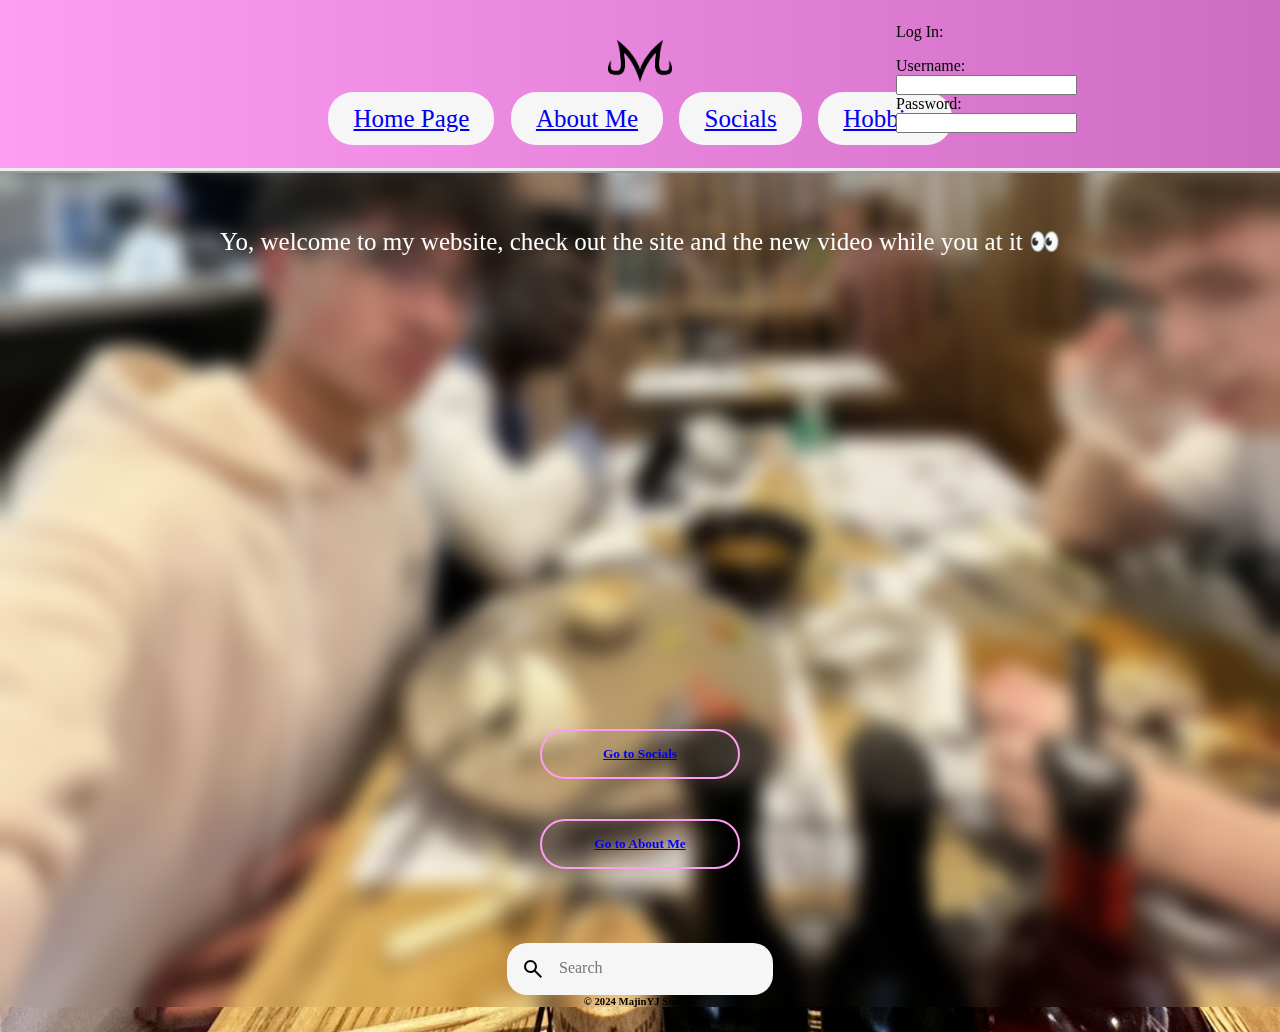
<file: index.html>
﻿<!DOCTYPE html>
<html>
<head>
    <meta charset="utf-8" />
    <meta name="viewport" content="width=device-width, initial-scale=1.0">
    <title>Home - MajinYJ</title>
    <link rel="icon" type="image/x-icon" href="msymbol.ico">
    <style>
        aside {
            width: 30%;
            padding-left: 15px;
            margin-left: 15px;
            margin-top: -150px;
            float: right;
            font-family: Coolvetica;
            position: sticky;
            top: 0;
            right: 0;
            left: 0;
        }
        .NavBar {
            background: linear-gradient(270deg,#ce6bc3,#ff9cf4);
            width: auto;
            padding-bottom: -75px;
            padding-top: 20px;
            font-family: Coolvetica;
            border-bottom: ridge;
            border-bottom-width: thick;
            position: sticky;
            top: 0;
            right: 0;
            left: 0;
           
        }
        .button {
            width: max-content;
            border-radius: 1em;
            background: #f6f6f6;
            font-size: 25px;
            font-family: Coolvetica;
            outline: none;
            color: #333333;
            border: none;
            padding: 0.5em 1em;
            margin: 0.25em;
            cursor: pointer;
        }
        .button:hover{
            background: silver;
            transition: color 0.2s;
        }
        .start-button-1 button {
            width: 200px;
            padding: 15px 0;
            margin: 20px 10px;
            border-radius: 25px;
            font-weight: bold;
            border: 2px solid #ff9cf4;
            font-family: Coolvetica;
            color: white;
            cursor: pointer;
            background: transparent;
            position: relative;
            overflow: hidden;
        }
        .start-button-1 span{
            background: #ff9cf4;
            height: 100%;
            width: 0%;
            border-radius: 25px;
            position: absolute;
            left: 0;
            bottom: 0;
            z-index: -1;
            transition: 0.5s;
        }
        .start-button-1:hover span{
            width: 100%;
        }
        .start-button-1:hover{
            border: none;
        }
        .start-button-2 button {
            width: 200px;
            padding: 15px 0;
            margin: 20px 10px;
            border-radius: 25px;
            font-weight: bold;
            border: 2px solid #ff9cf4;
            font-family: Coolvetica;
            color: white;
            cursor: pointer;
            background: transparent;
            position: relative;
            overflow: hidden;
        }

        .start-button-2 span {
            background: #ff9cf4;
            height: 100%;
            width: 0%;
            border-radius: 25px;
            position: absolute;
            left: 0;
            bottom: 0;
            z-index: -1;
            transition: 0.5s;
        }

        .start-button-2:hover span {
            width: 100%;
        }

        .start-button-2:hover {
            border: none;
        }
        body {
            background-image: url('bg1.jpg');
            background-repeat: no-repeat;
            background-position-y: -600px;
            background-position-x: 0px;
            background-size: cover;
            backdrop-filter:blur(10px)
        }

        .blur {
            position: absolute;
            width: 100vw;
            height: 100vh;
            padding: 0;
            margin: 0;
            z-index: -99;
            backdrop-filter: blur(10px);
            position: fixed;
            top: 0;
            left: 0;
            
        }
        * {
            margin-left: 0px;
            padding-left: 0px;
            margin-right: 0px;
            padding-right: 0px;
            margin-top: 0px;
            padding-top: 0px;
        }
    </style>
    <link rel="stylesheet" href="style.css" />
    <style type="text/css"></style>
    <link rel="stylesheet" href="https://fonts.googleapis.com/css2?family=Material+Symbols+Outlined:opsz,wght,FILL,GRAD@24,400,0,0"/>
    </head>
<body>
    <header>
        <center>
            <nav class="NavBar">
                <div class="NavDiv">
                    <img src="msymbol.ico" ; width="5%" ; style="padding-top: 20px;" />
                    <ul>
                        <button class="button" type="button"><a href="index.html">Home Page</a></button>
                        <button class="button" type="button"><a href="aboutme.html">About Me</a></button>
                        <button class="button" type="button"><a href="socials.html">Socials</a></button>
                        <button class="button" type="button"><a href="hobbies.html">Hobbies</a></button>
                    </ul>
                </div>
            </nav>
        </center>
        <aside>
            <p style="font-family:Coolvetica" ;>Log In:</p>
            <form>
                <label for="user" , style="font-family:Coolvetica" ;>Username:</label><br>
                <input type="text" id="user" name="user"><br>
                <label for="pass" , style="font-family:Coolvetica" ;>Password:</label><br>
                <input type="password" id="pass" name="pass">
            </form>
        </aside>

    </header>
    <br />
    <br />
    <br />
    <center>
        <p style="font-family:Coolvetica; color:white; font-size: 25px;">Yo, welcome to my website, check out the site and the new video while you at it 👀</p>
    </center>

    <center>
        <iframe width="560"
                height="315"
                src="https://www.youtube.com/embed/5cKGPdGt3uM?si=qg1k7DHbAbnd4Fg2"
                title="YouTube Embed"
                frameborder="0"
                allow="accelerometer; autoplay; clipboard-write; encrypted-media; gyroscope; picture-in-picture; web-share"
                referrerpolicy="strict-origin-when-cross-origin"
                allowfullscreen
                style="padding-top: 55px;">
        </iframe>
    </center>
    <br />
    <br />
    <br />
    <center>
        <div class="start-button-1">
            <button type="button"><span></span><a href="socials.html">Go to Socials</button></a>

        </div>
        <div class="start-button-2">
            <button type="button"><span></span><a href="aboutme.html">Go to About Me</button></a>
        </div>
    </center>
    <br />
    <br />
    <br />
    <center>
        <form>
            <div class="search">
                <span class="search-icon material-symbols-outlined">search</span>
                <input class="search-input" type="search" placeholder="Search" />
            </div>
        </form>


        <footer>

            <h6>© 2024 MajinYJ Studios</h6>

        </footer>
    </center>
</body>
</html>
</file>
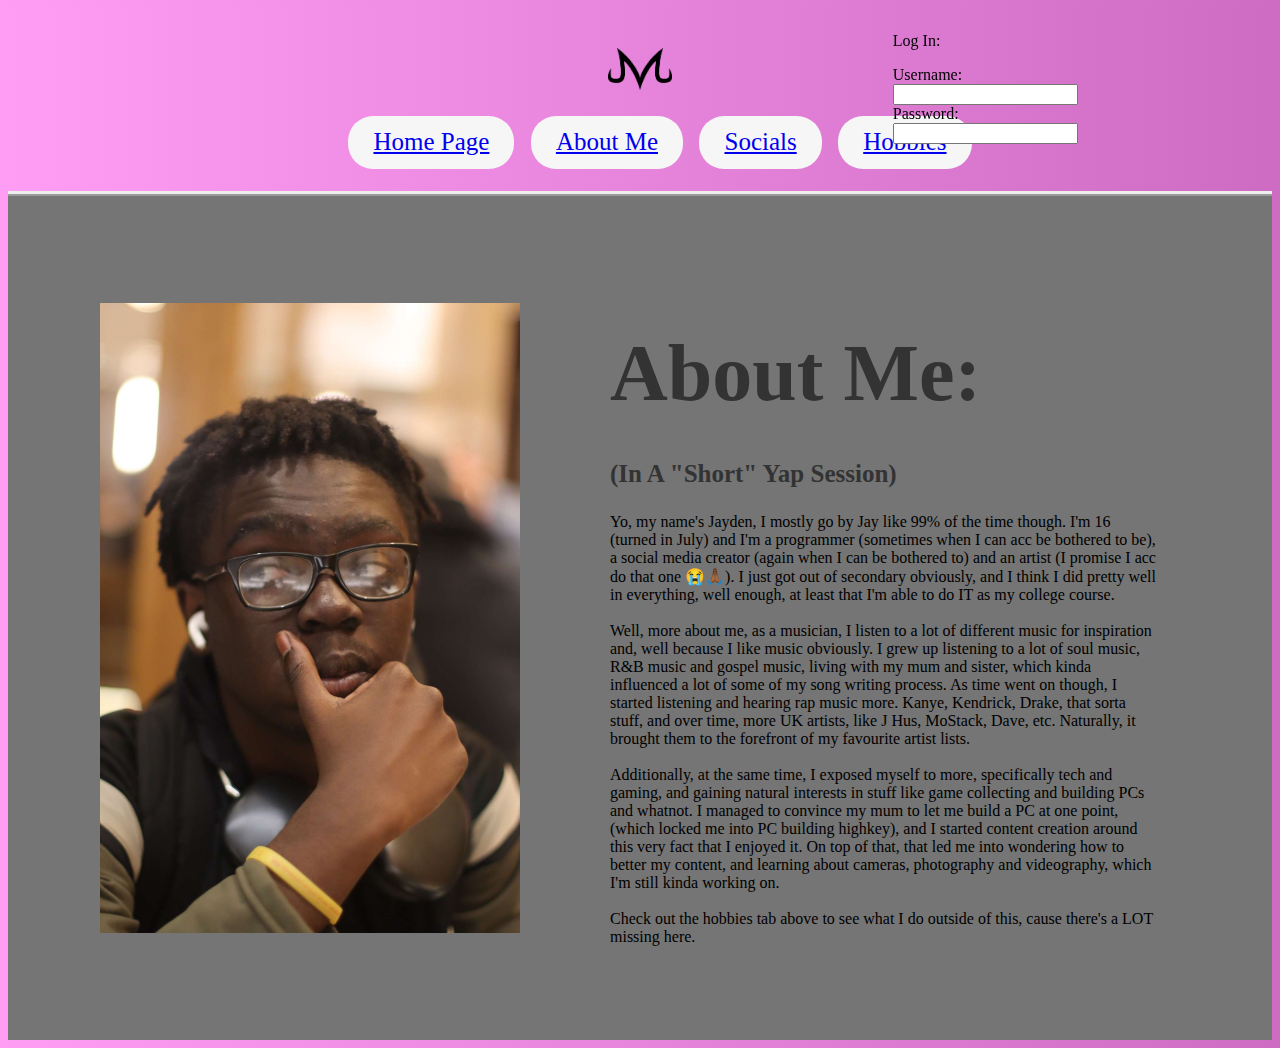
<file: aboutme.html>
﻿<!DOCTYPE html>
<html>
<head>
    <meta charset="utf-8" />
    <meta name="viewport" content="width=device-width, initial-scale=1.0">
    <title>About Me - MajinYJ</title>
    <link rel="icon" type="image/x-icon" href="msymbol.ico">
    <style>
        aside {
            width: 30%;
            padding-left: 15px;
            margin-left: 15px;
            margin-top: -180px;
            float: right;
            font-family: Coolvetica;
            position: sticky;
            top: 0;
            right: 0;
            left: 0;
        }

        .NavBar {
            background: linear-gradient(270deg,#ce6bc3,#ff9cf4);
            width: auto;
            padding-bottom: -75px;
            padding-top: 20px;
            font-family: Coolvetica;
            border-bottom: ridge;
            border-bottom-width: thick;
            position: sticky;
            top: 0;
            right: 0;
            left: 0;
        }

        .button {
            width: max-content;
            border-radius: 1em;
            background: #f6f6f6;
            font-size: 25px;
            font-family: Coolvetica;
            outline: none;
            color: #333333;
            border: none;
            padding: 0.5em 1em;
            margin: 0.25em;
            cursor: pointer;
        }

            .button:hover {
                background: silver;
                transition: color 0.2s;
            }
    </style>
    <link rel="stylesheet" href="style.css" />
    <style type="text/css"></style>
    <link rel="stylesheet" href="https://fonts.googleapis.com/css2?family=Material+Symbols+Outlined:opsz,wght,FILL,GRAD@24,400,0,0" />
</head>
<body style="background: linear-gradient(270deg,#ce6bc3,#ff9cf4);">
    <header>
        <center>

            <nav class="NavBar">
                <div class="NavDiv">
                    <img src="msymbol.ico" ; width="5%" ; style="padding-top: 20px;"></img>
                    <ul>
                        <button class="button" type="button"><a href="index.html">Home Page</a></button>
                        <button class="button" type="button"><a href="aboutme.html">About Me</a></button>
                        <button class="button" type="button"><a href="socials.html">Socials</a></button>
                        <button class="button" type="button"><a href="hobbies.html">Hobbies</a></button>
                    </ul>
                </div>
                </div>
            </nav>
        </center>
        <aside>
            <p style="font-family:Coolvetica" ;>Log In:</p>
            <form>
                <label for="user" , style="font-family:Coolvetica" ;>Username:</label><br>
                <input type="text" id="user" name="user"><br>
                <label for="pass" , style="font-family:Coolvetica" ;>Password:</label><br>
                <input type="password" id="pass" name="pass">
            </form>
        </aside>
    </header>
    <section class="about">
        <div class="main">
            <img src="image1.JPG"/>
            <div class="about-text">
                <h1 style="font-family:Coolvetica">About Me:</h1>
                <h5 style="font-family:Coolvetica">(in a "short" yap session)</h5>
                <p style="font-family:Coolvetica">
                    Yo, my name's Jayden, I mostly go by Jay like 99% of the time though. I'm 16 (turned in July) and I'm a programmer
                    (sometimes when I can acc be bothered to be), a social media creator (again when I can be bothered to) and an artist (I promise
                    I acc do that one 😭🙏🏾). I just got out of secondary obviously, and I think I did pretty well in everything, well enough,
                    at least that I'm able to do IT as my college course.
                    <br /><br />
                    Well, more about me, as a musician, I listen to a lot of different music for inspiration and, well because I like music obviously.
                    I grew up listening to a lot of soul music, R&B music and gospel music, living with my mum and sister, which kinda influenced
                    a lot of some of my song writing process. As time went on though, I started listening and hearing rap music more. Kanye,
                    Kendrick, Drake, that sorta stuff, and over time, more UK artists, like J Hus, MoStack, Dave, etc. Naturally, it
                    brought them to the forefront of my favourite artist lists.
                    <br /><br />
                    Additionally, at the same time, I exposed myself to more, specifically tech and gaming, and gaining natural interests in
                    stuff like game collecting and building PCs and whatnot. I managed to convince my mum to let me build a PC at one point,
                    (which locked me into PC building highkey), and I started content creation around this very fact that I enjoyed it. On top of that,
                    that led me into wondering how to better my content, and learning about cameras, photography and videography, which I'm still kinda
                    working on.
                    <br /><br />
                    Check out the hobbies tab above to see what I do outside of this, cause there's a LOT missing here.
                </p>
            </div>
        </div>
    </section>
</body>
</html>
</file>
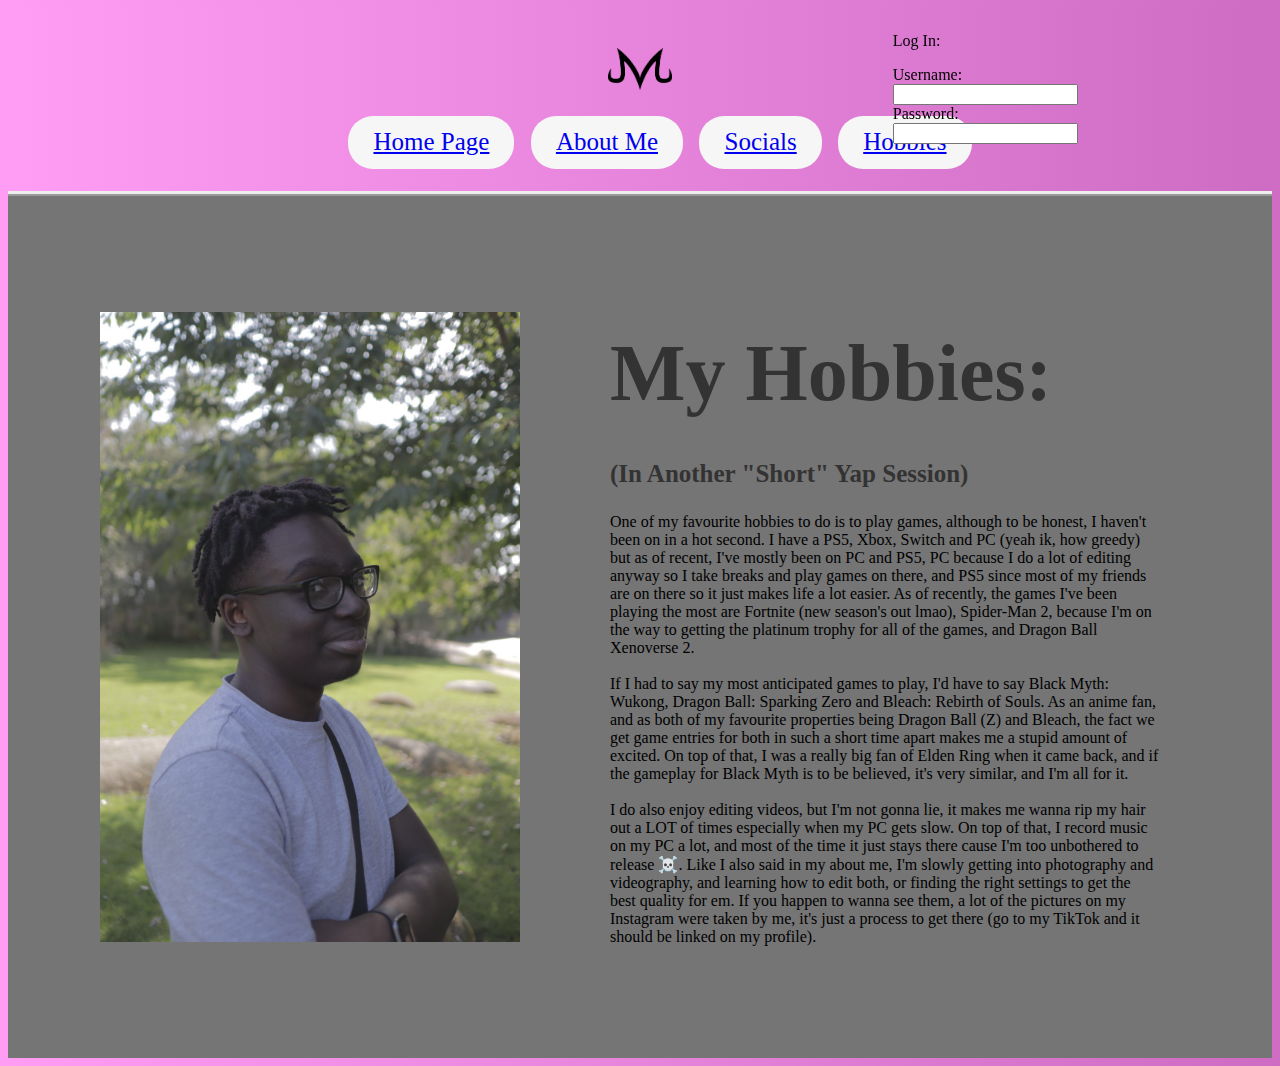
<file: hobbies.html>
﻿<!DOCTYPE html>
<html>
<head>
    <meta charset="utf-8" />
    <meta name="viewport" content="width=device-width, initial-scale=1.0">
    <title>My Hobbies - MajinYJ</title>
    <link rel="icon" type="image/x-icon" href="msymbol.ico">
    <style>
        aside {
            width: 30%;
            padding-left: 15px;
            margin-left: 15px;
            margin-top: -180px;
            float: right;
            font-family: Coolvetica;
            position: sticky;
            top: 0;
            right: 0;
            left: 0;
        }

        .NavBar {
            background: linear-gradient(270deg,#ce6bc3,#ff9cf4);
            width: auto;
            padding-bottom: -75px;
            padding-top: 20px;
            font-family: Coolvetica;
            border-bottom: ridge;
            border-bottom-width: thick;
            position: sticky;
            top: 0;
            right: 0;
            left: 0;
        }

        .button {
            width: max-content;
            border-radius: 1em;
            background: #f6f6f6;
            font-size: 25px;
            font-family: Coolvetica;
            outline: none;
            color: #333333;
            border: none;
            padding: 0.5em 1em;
            margin: 0.25em;
            cursor: pointer;
        }

            .button:hover {
                background: silver;
                transition: color 0.2s;
            }
    </style>
    <link rel="stylesheet" href="style.css" />
    <style type="text/css"></style>
    <link rel="stylesheet" href="https://fonts.googleapis.com/css2?family=Material+Symbols+Outlined:opsz,wght,FILL,GRAD@24,400,0,0" />
</head>
<body style="background: linear-gradient(270deg,#ce6bc3,#ff9cf4);">
    <header>
        <center>

            <nav class="NavBar">
                <div class="NavDiv">
                    <img src="msymbol.ico" width="5%" style="padding-top: 20px;"></img>
                    <ul>
                        <button class="button" type="button"><a href="index.html">Home Page</a></button>
                        <button class="button" type="button"><a href="aboutme.html">About Me</a></button>
                        <button class="button" type="button"><a href="socials.html">Socials</a></button>
                        <button class="button" type="button"><a href="hobbies.html">Hobbies</a></button>
                    </ul>
                </div>
                </div>
            </nav>
        </center>
        <aside>
            <p style="font-family:Coolvetica" ;>Log In:</p>
            <form>
                <label for="user" , style="font-family:Coolvetica" ;>Username:</label><br>
                <input type="text" id="user" name="user"><br>
                <label for="pass" , style="font-family:Coolvetica" ;>Password:</label><br>
                <input type="password" id="pass" name="pass">
            </form>
        </aside>
    </header>
    <section class="about">
        <div class="main">
            <img src="image4.JPG" />
            <div class="about-text">
                <h1 style="font-family:Coolvetica">My Hobbies:</h1>
                <h5 style="font-family:Coolvetica">(in another "short" yap session)</h5>
                <p style="font-family:Coolvetica">
                    One of my favourite hobbies to do is to play games, although to be honest, I haven't
                    been on in a hot second. I have a PS5, Xbox, Switch and PC (yeah ik, how greedy) but
                    as of recent, I've mostly been on PC and PS5, PC because I do a lot of editing anyway so I take breaks
                    and play games on there, and PS5 since most of my friends are on there so it just makes
                    life a lot easier. As of recently, the games I've been playing the most are Fortnite (new season's out
                    lmao), Spider-Man 2, because I'm on the way to getting the platinum trophy for all of the games, 
                    and Dragon Ball Xenoverse 2.
                    <br /><br />
                    If I had to say my most anticipated games to play, I'd have to say Black Myth: Wukong,
                    Dragon Ball: Sparking Zero and Bleach: Rebirth of Souls. As an anime fan, and as both of my favourite
                    properties being Dragon Ball (Z) and Bleach, the fact we get game entries for both in such a short time
                    apart makes me a stupid amount of excited. On top of that, I was a really big fan of Elden Ring when it
                    came back, and if the gameplay for Black Myth is to be believed, it's very similar, and I'm all for it.
                    <br /><br />
                    I do also enjoy editing videos, but I'm not gonna lie, it makes me wanna rip my hair out a LOT of times
                    especially when my PC gets slow. On top of that, I record music on my PC a lot, and most of the time
                    it just stays there cause I'm too unbothered to release ☠️. Like I also said in my about me, I'm slowly
                    getting into photography and videography, and learning how to edit both, or finding the right settings 
                    to get the best quality for em. If you happen to wanna see them, a lot of the pictures on my Instagram
                    were taken by me, it's just a process to get there (go to my TikTok and it should be linked on my 
                    profile).
                    <br /><br />

                </p>
                
            </div>
        </div>
    </section>
</body>
</html>
</file>
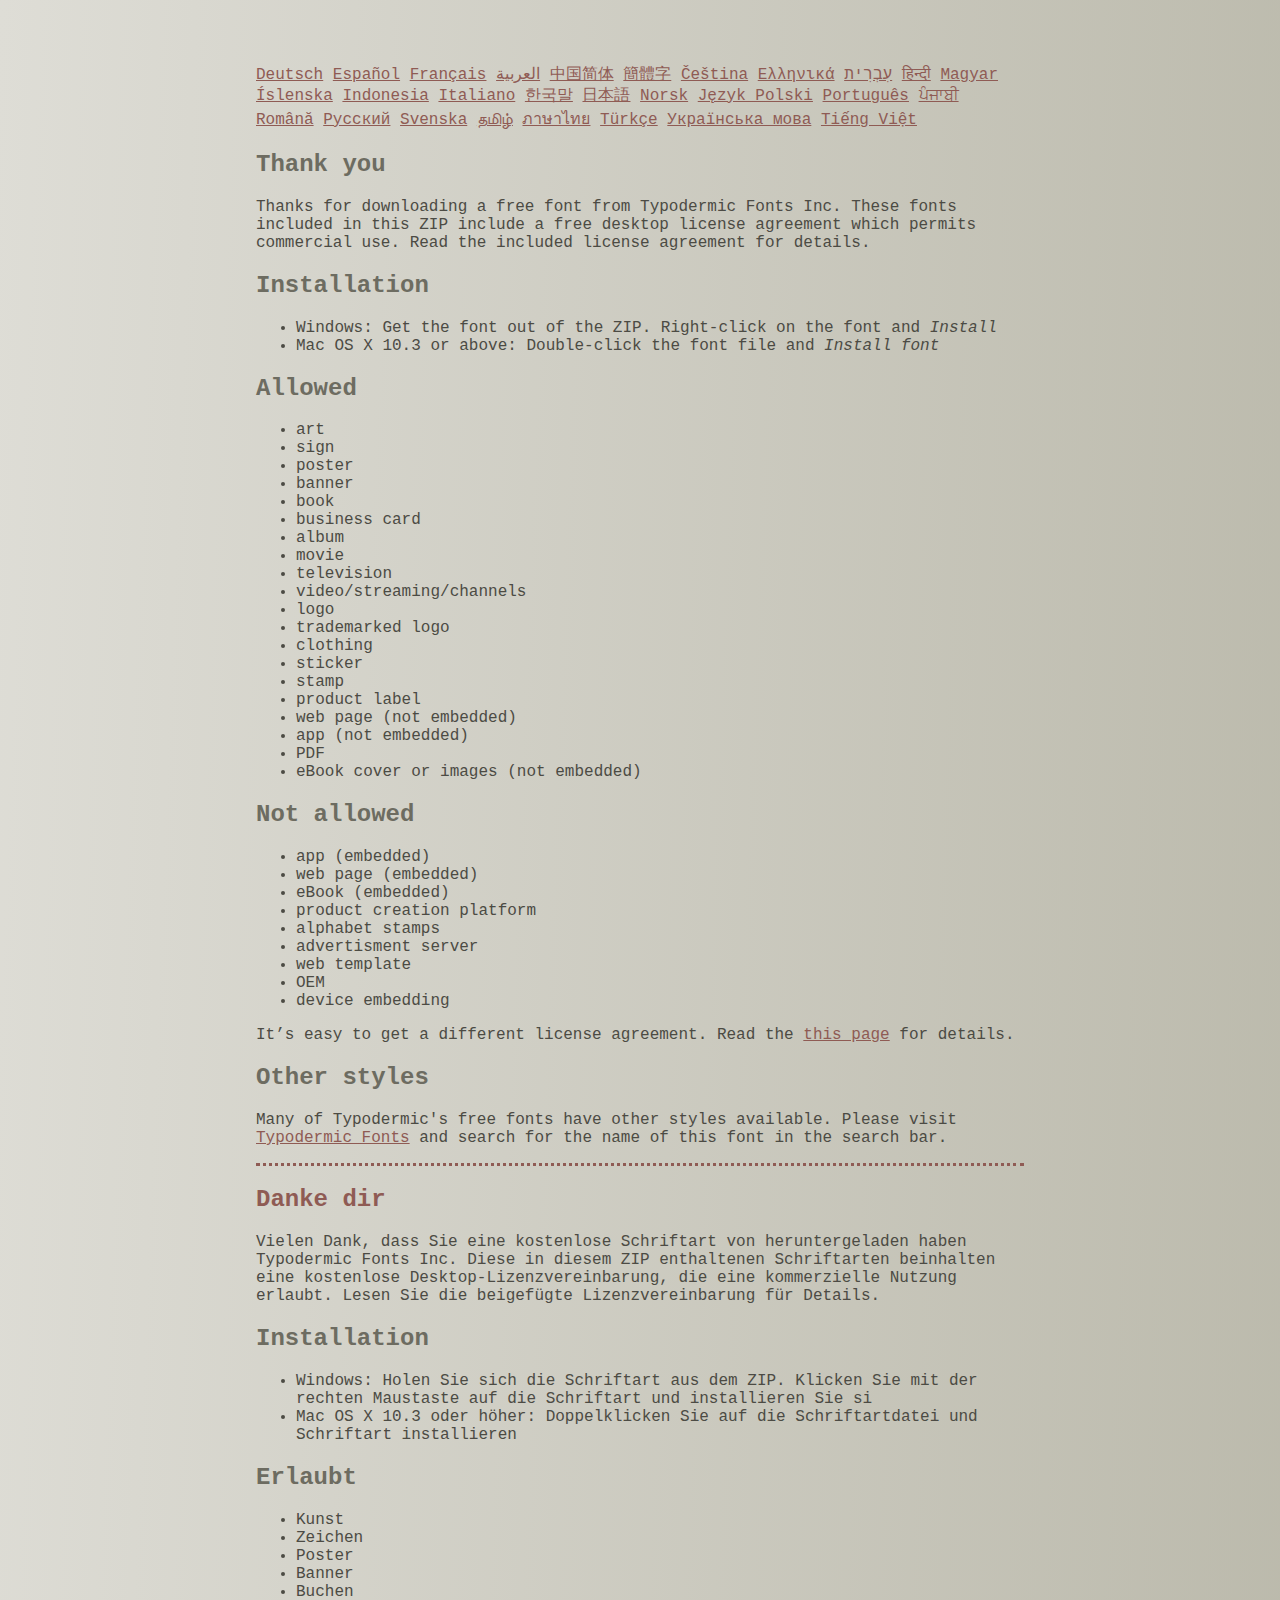
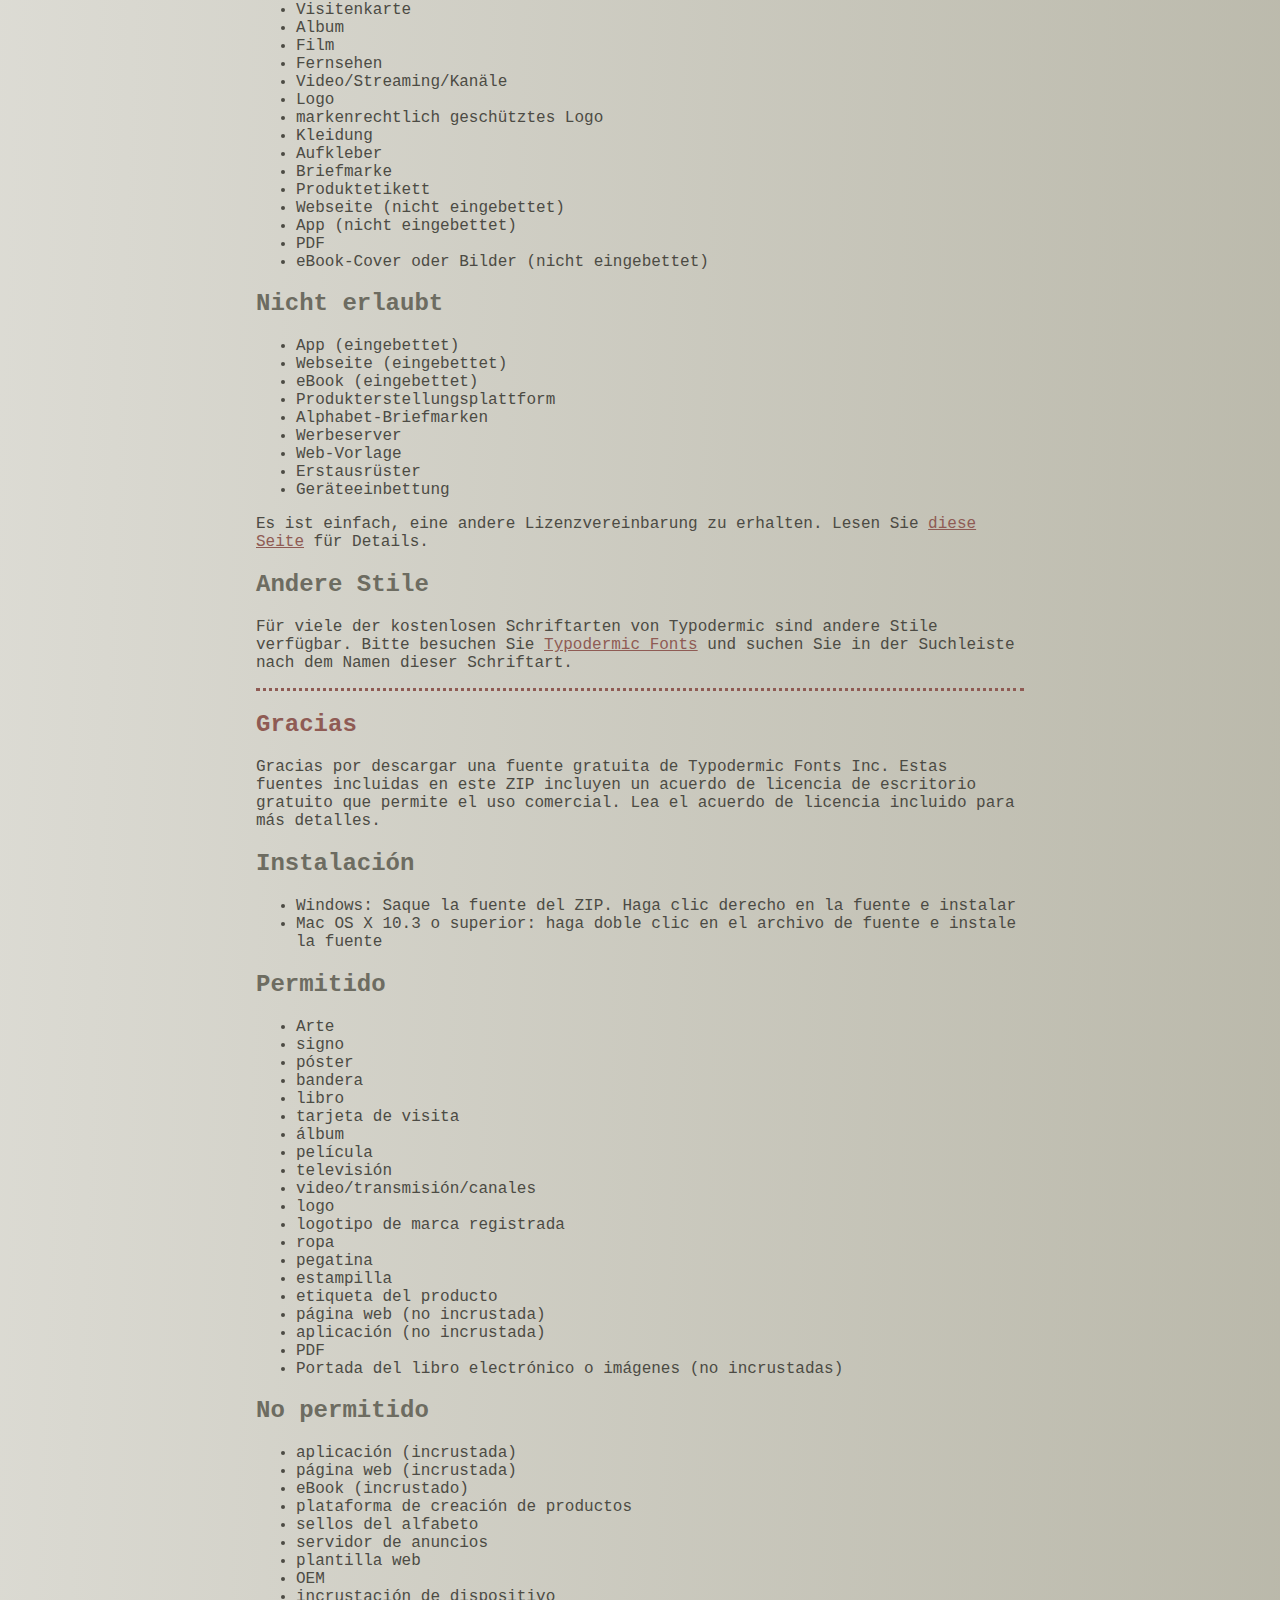
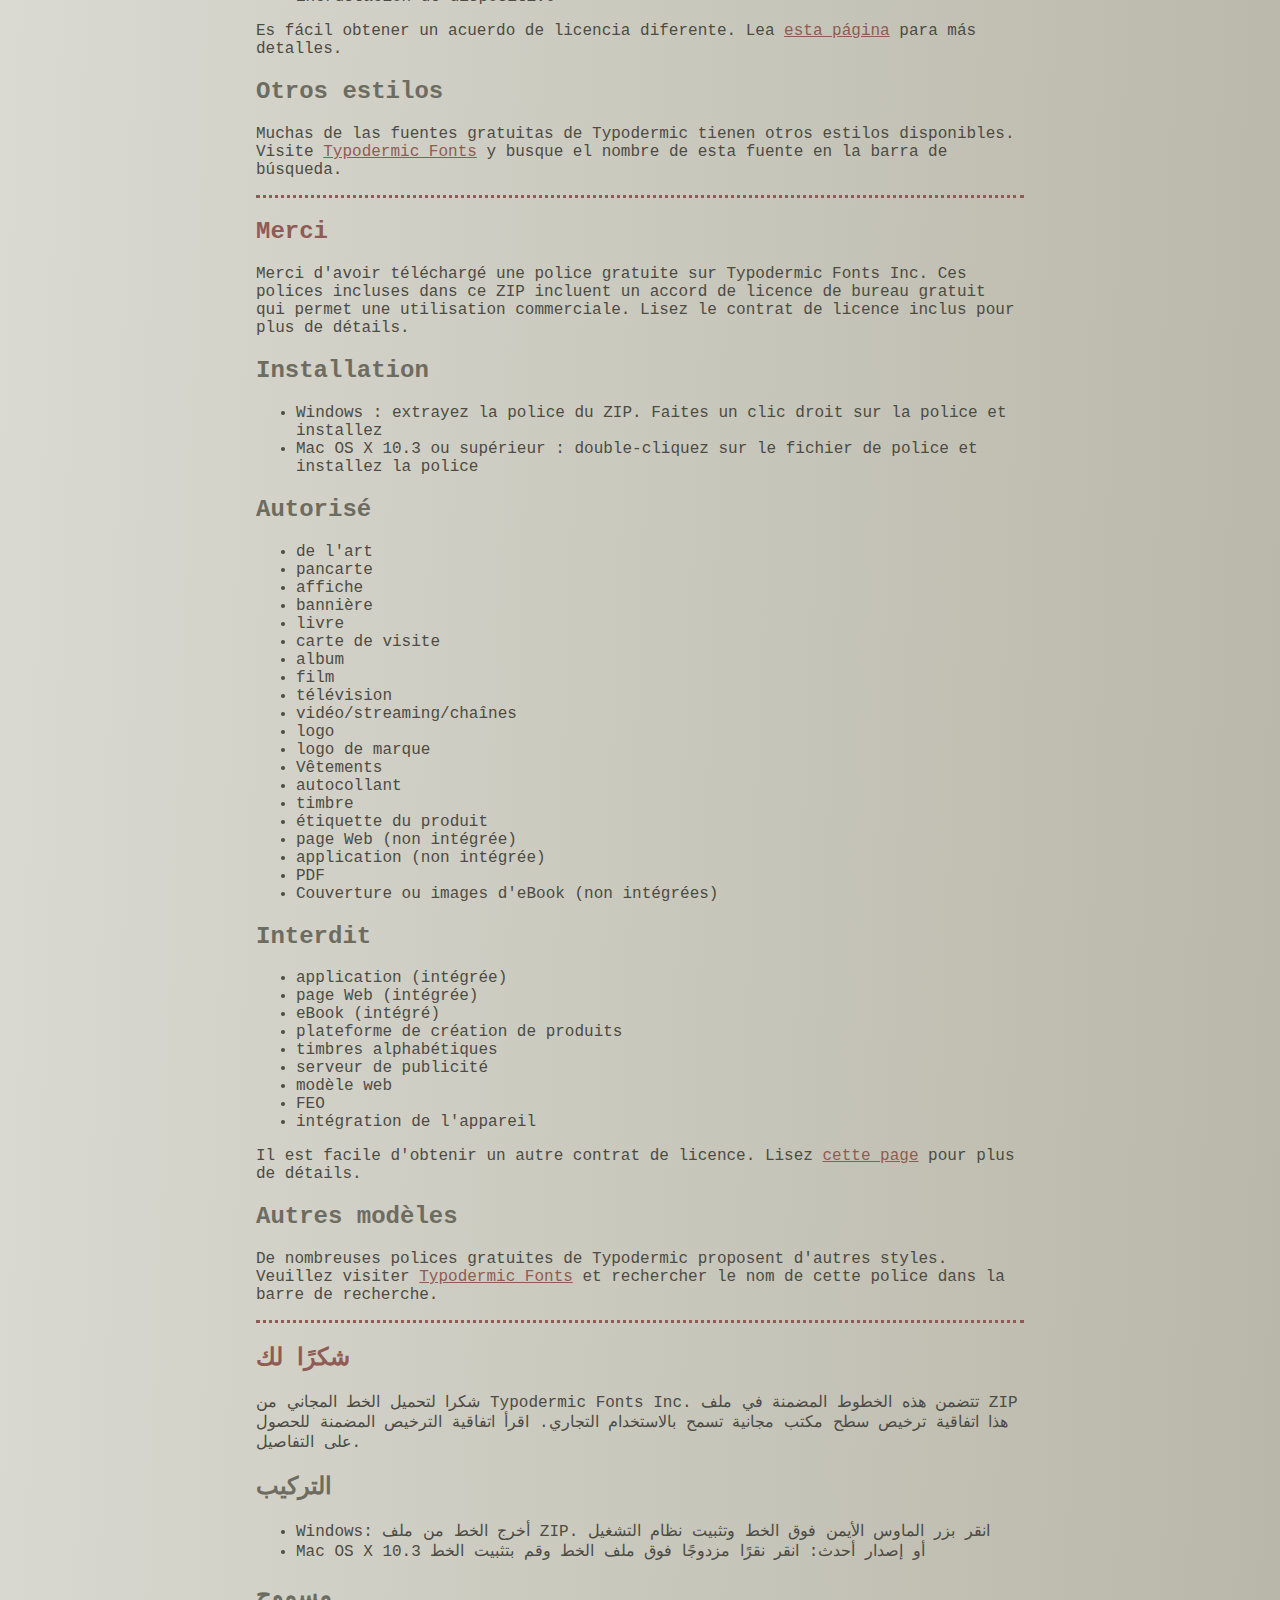
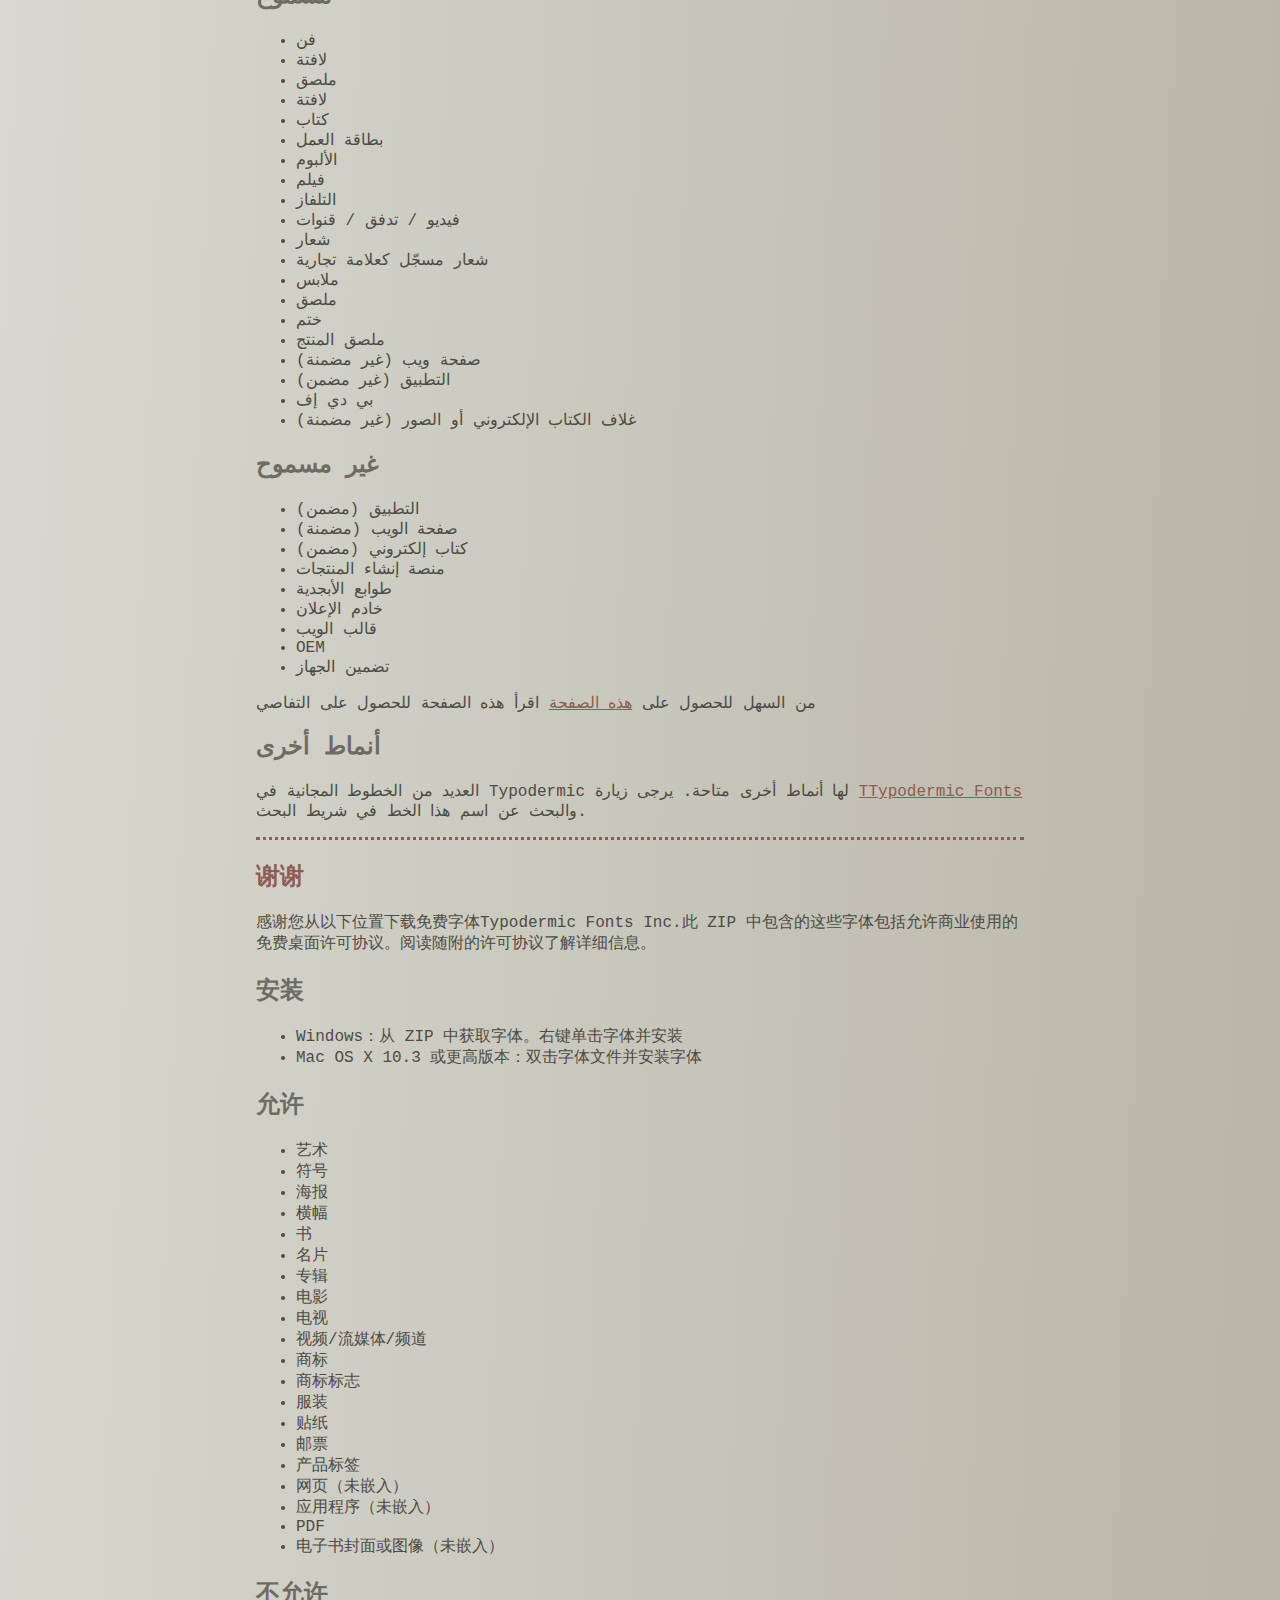
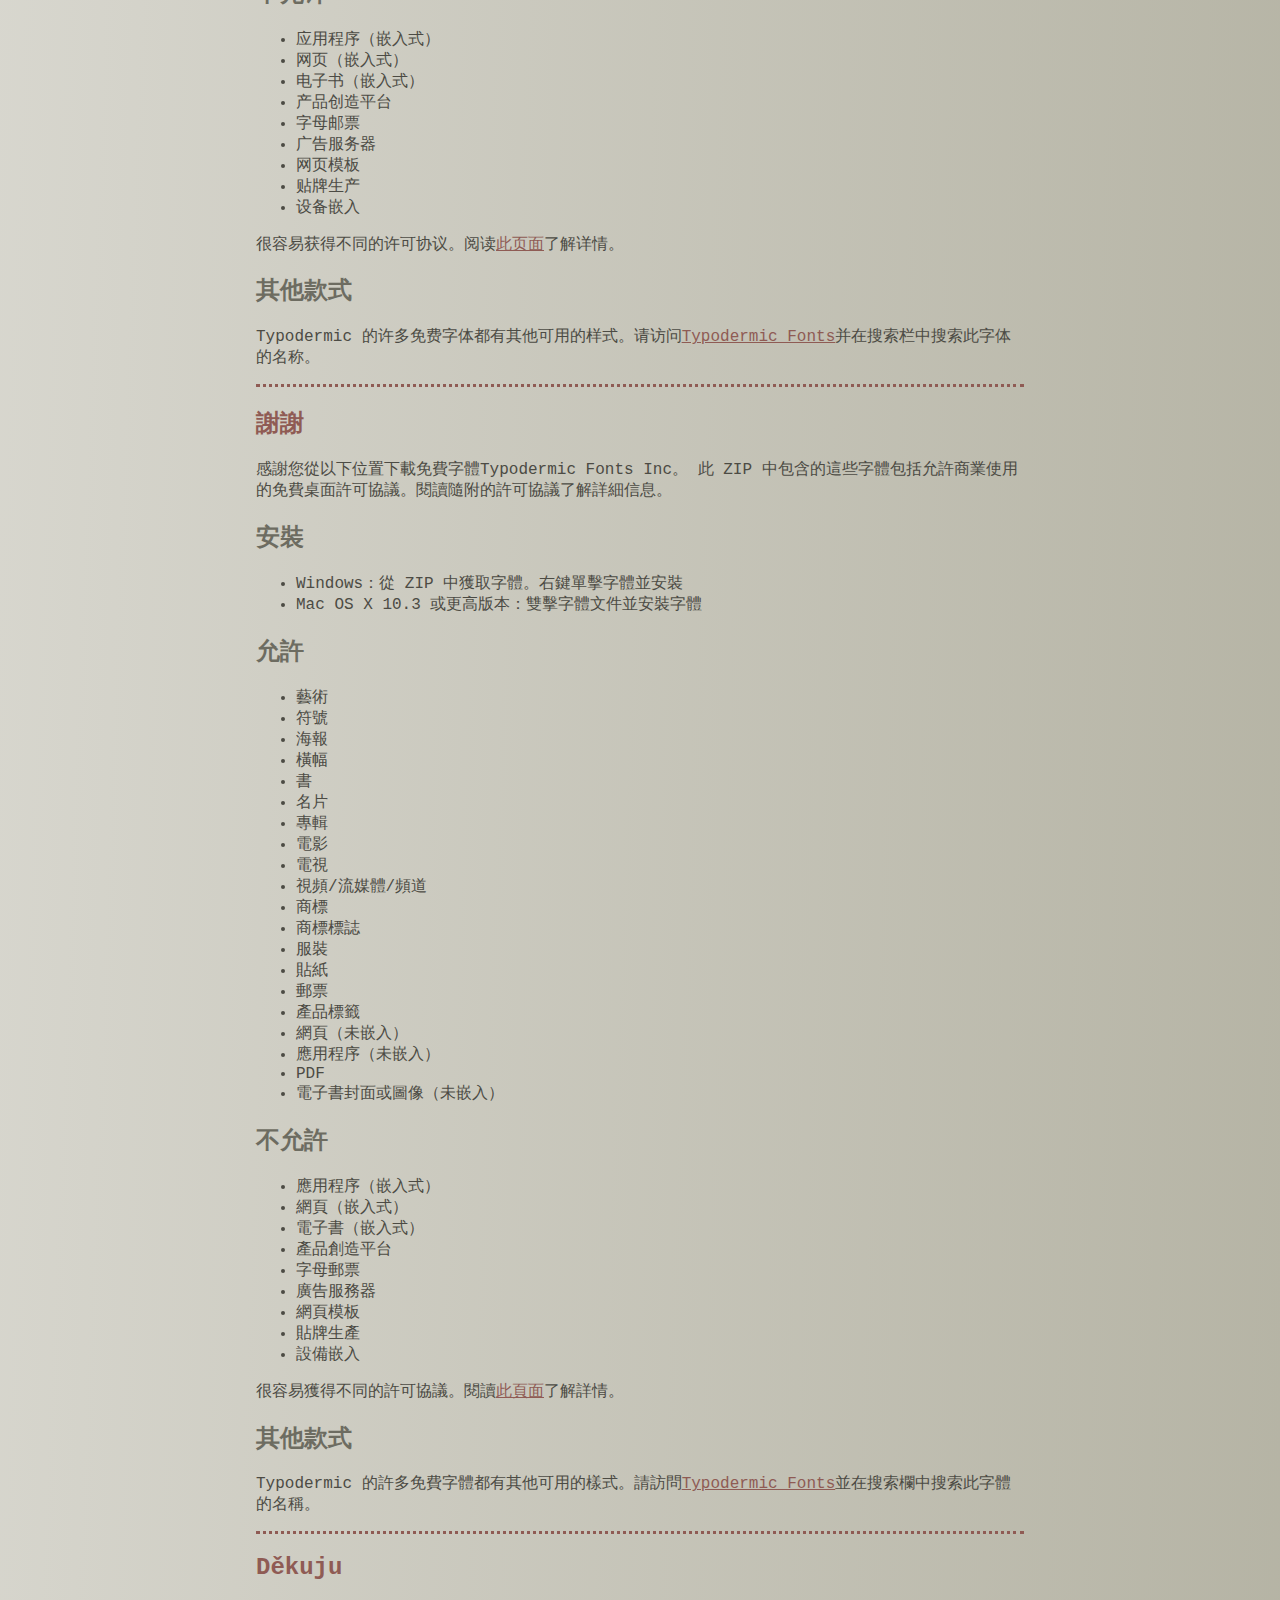
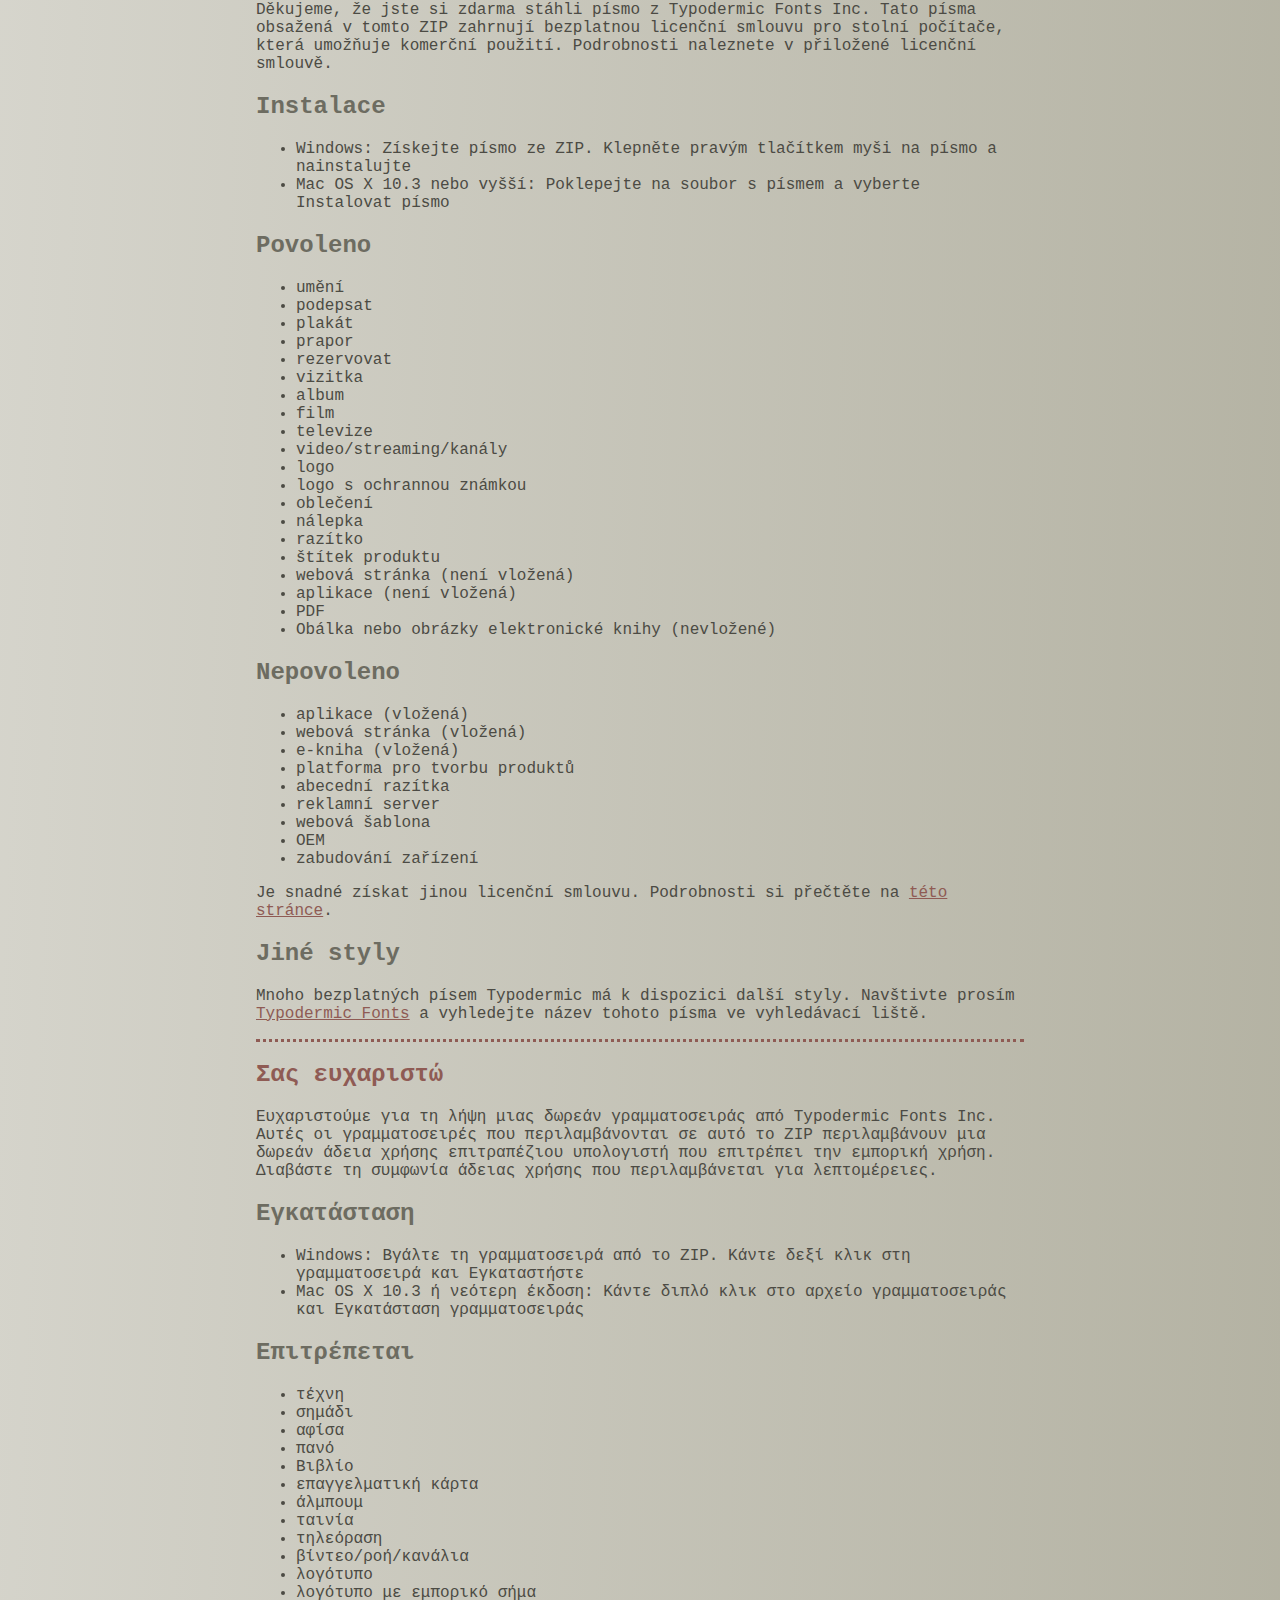
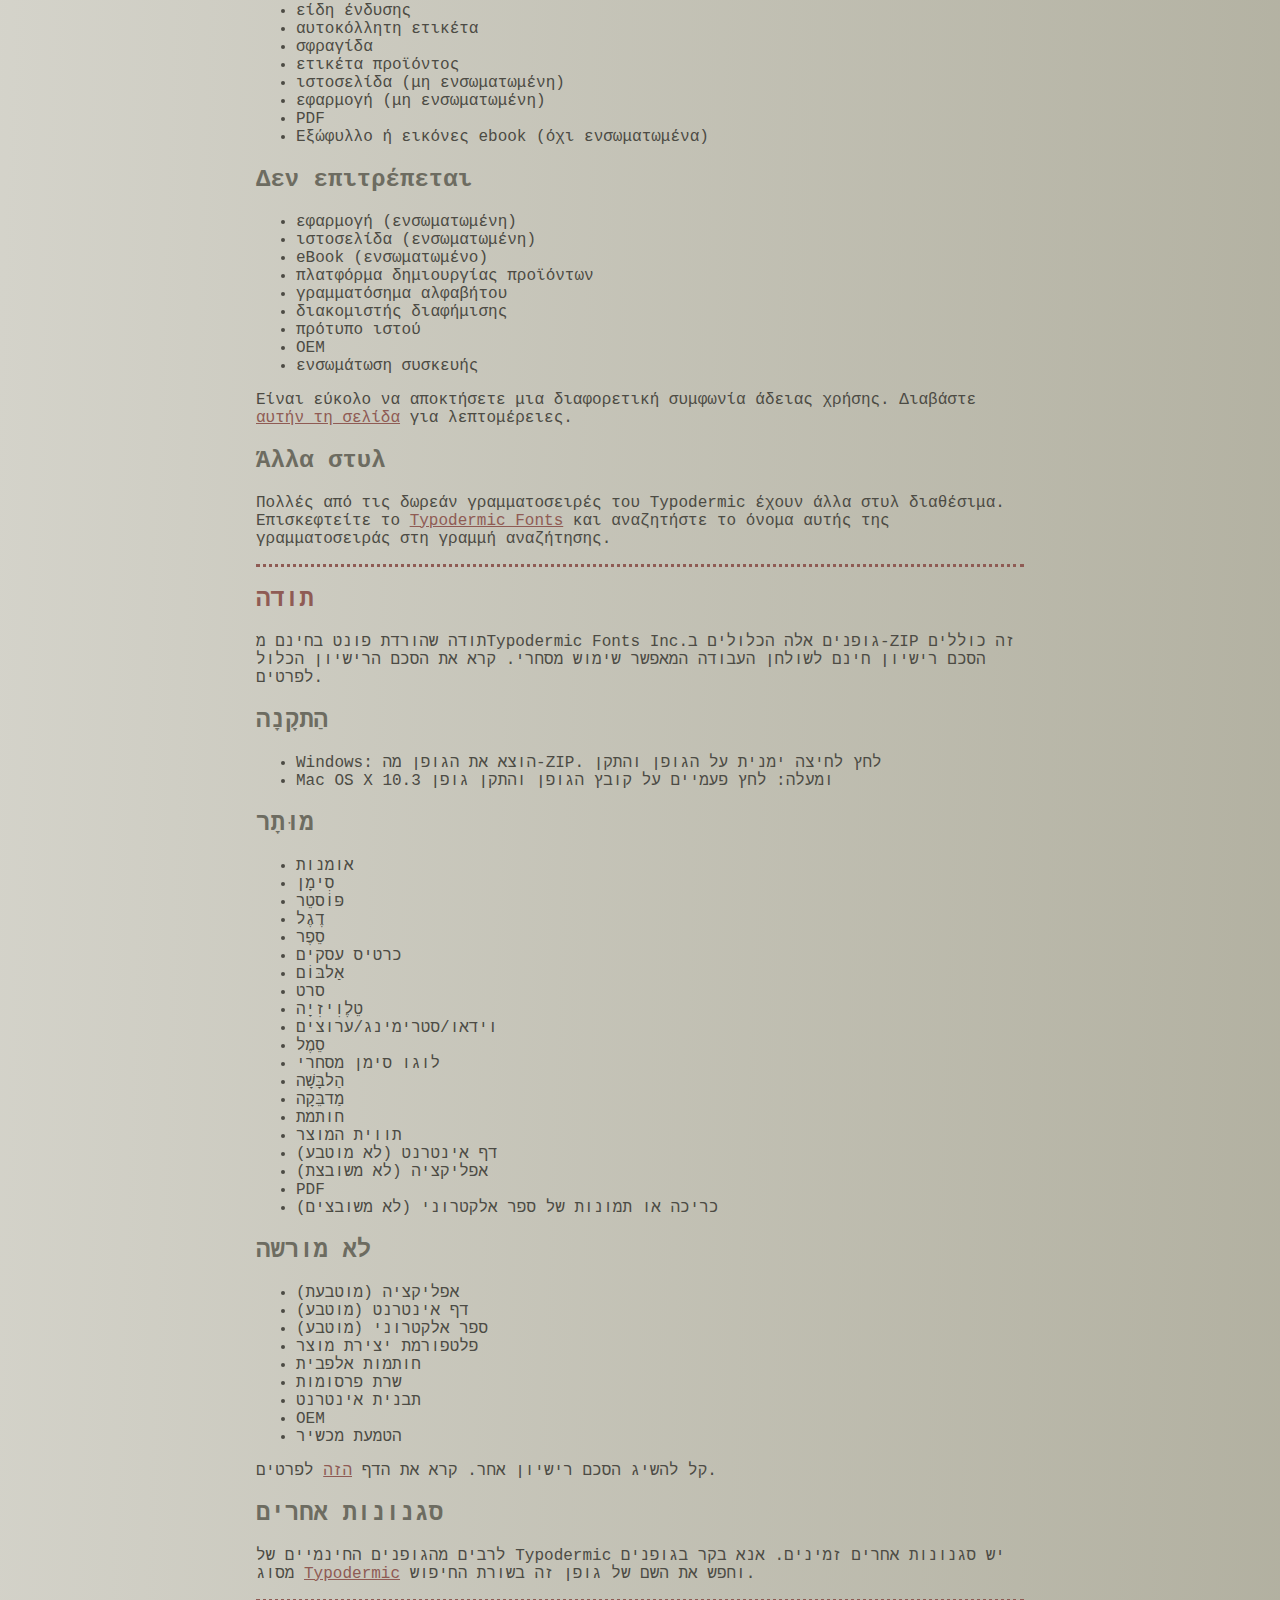
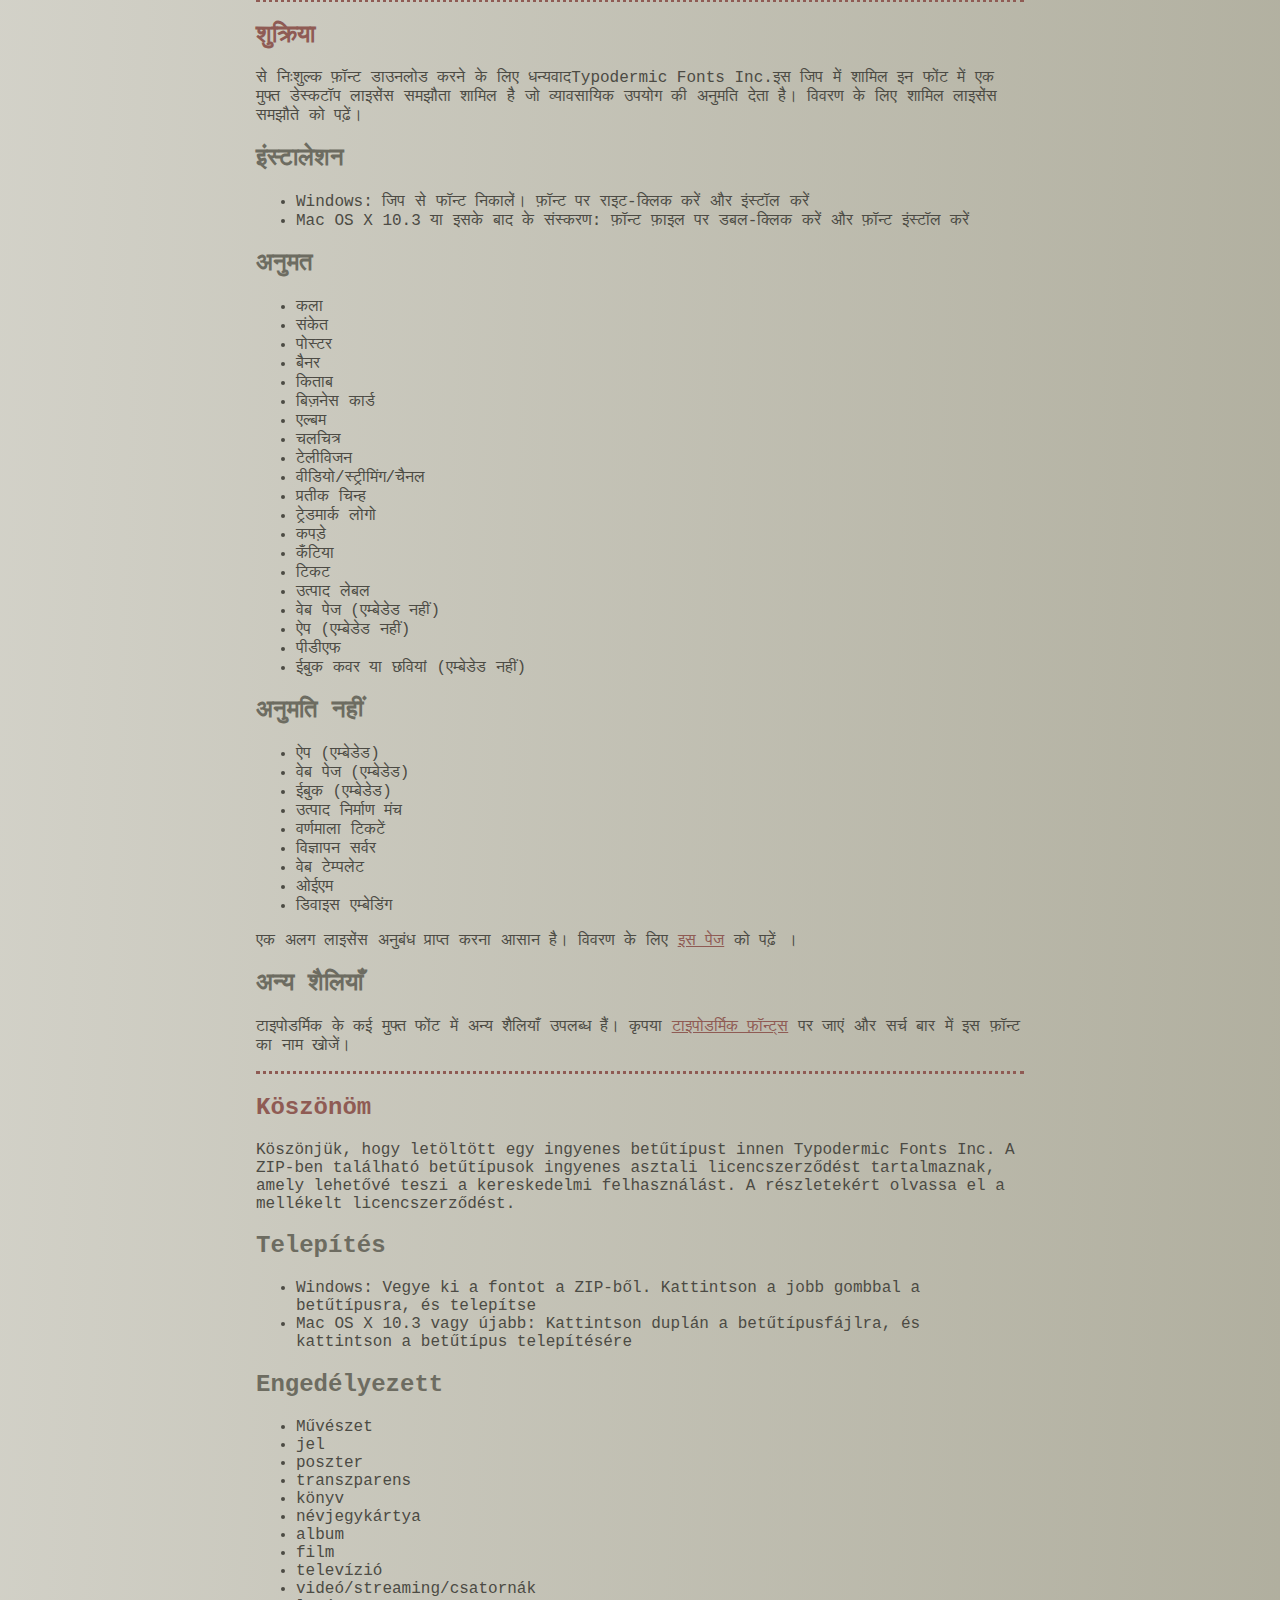
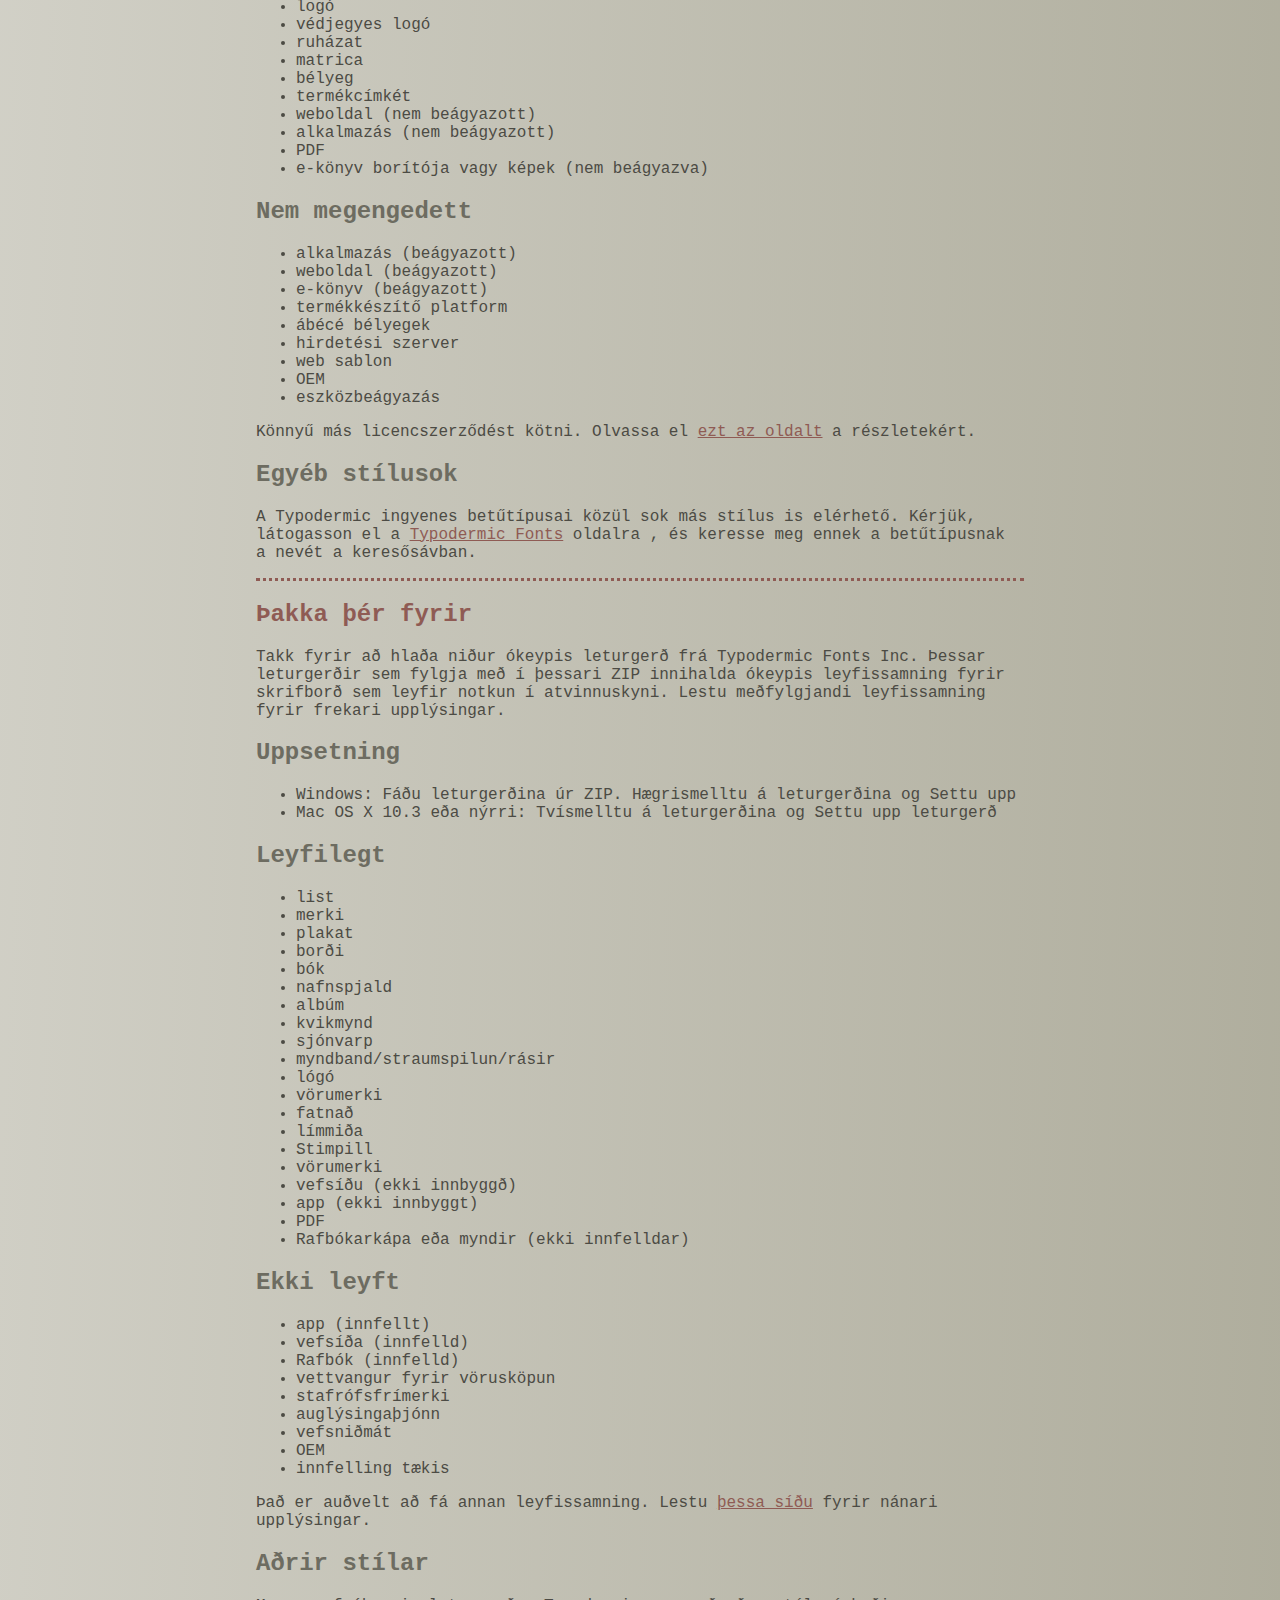
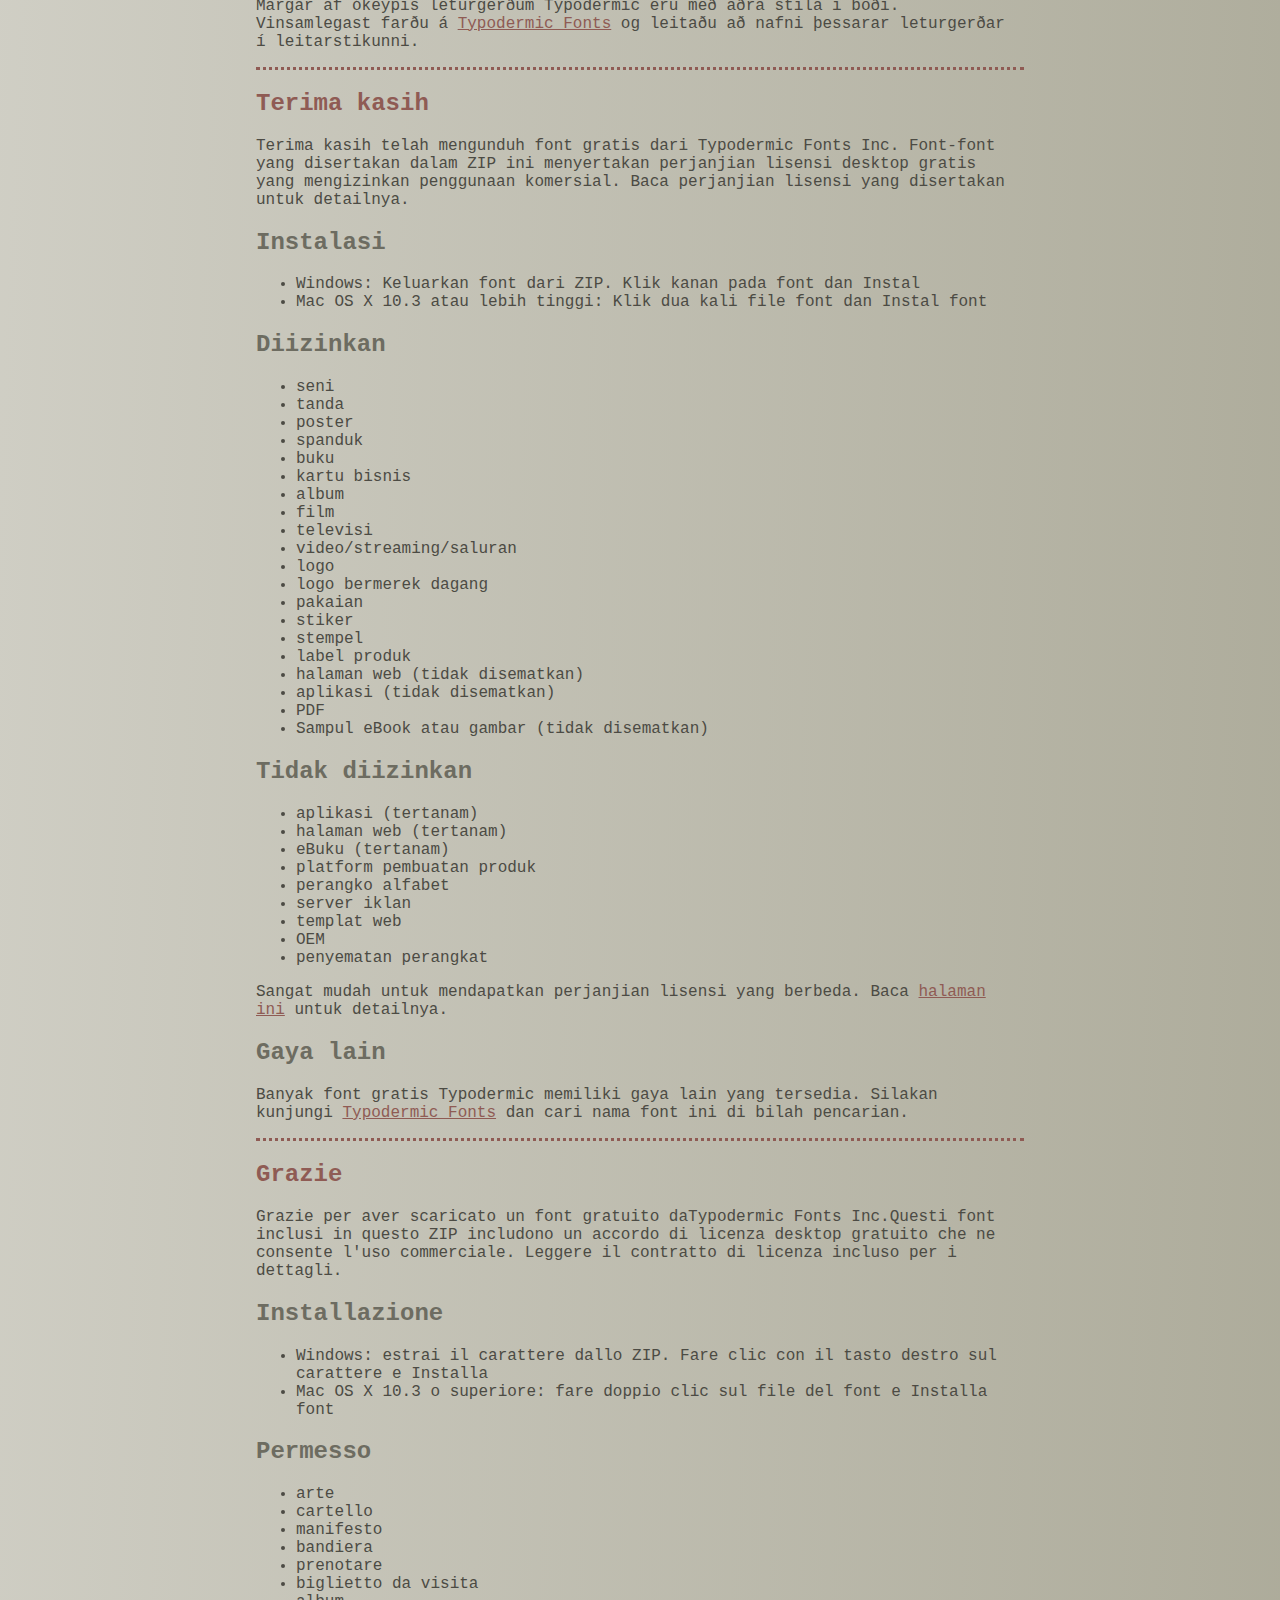
<file: coolvetica/read-this.html>
<head>
<meta http-equiv="Content-Type" content="text/html; charset=utf-8">
<title>Typodermic Fonts Inc. Free Font Instructions 2023</title>
<style type="text/css">
body {margin:30px 20% 120px 20%; padding:0px; font-family:Consolas, Courier, sans-serif; color:#4c4b44; background-color:#c2c1b3;
/* IE10 Consumer Preview */ 
background-image: -ms-linear-gradient(top left, #DEDDD6 0%, #9D9B87 100%);
/* Mozilla Firefox */ 
background-image: -moz-linear-gradient(top left, #DEDDD6 0%, #9D9B87 100%);
/* Opera */ 
background-image: -o-linear-gradient(top left, #DEDDD6 0%, #9D9B87 100%);
/* Webkit (Safari/Chrome 10) */ 
background-image: -webkit-gradient(linear, left top, right bottom, color-stop(0, #DEDDD6), color-stop(1, #9D9B87));
/* Webkit (Chrome 11+) */ 
background-image: -webkit-linear-gradient(top left, #DEDDD6 0%, #9D9B87 100%);
/* W3C Markup, IE10 Release Preview */ 
background-image: linear-gradient(to bottom right, #DEDDD6 0%, #9D9B87 100%);
	}
h2 {color:#6d6c61;}
a {color:#8f5b54;}
a:hover {color:#ffffff; background-color:#9a998c;}
hr.dotted {border: 0; border-top: 3px dotted #8f5b54;}
</style>
</head>

<body>

<br>

<p translate="no">
<a href="#German">Deutsch</a>
<a href="#Spanish">Español</a>
<a href="#French">Français</a>
<a href="#Arabic">العربية</a>
<a href="#Chinese">中国简体</a>
<a href="#Chinese(trad)">簡體字</a>
<a href="#Czech">Čeština</a>
<a href="#Greek">Ελληνικά</a>
<a href="#Hebrew">עִבְרִית</a>
<a href="#Hindi">हिन्दी</a>
<a href="#Hungarian">Magyar</a>
<a href="#Icelandic">Íslenska</a>
<a href="#Indonesian">Indonesia</a>
<a href="#Italian">Italiano</a>
<a href="#Korean">한국말</a>
<a href="#Japanese">日本語</a>
<a href="#Norwegian">Norsk</a>
<a href="#Polish">Język&nbsp;Polski</a>
<a href="#Portuguese">Português</a>
<a href="#Punjabi">ਪੰਜਾਬੀ</a>
<a href="#Romanian">Română</a>
<a href="#Russian">Русский</a>
<a href="#Swedish">Svenska</a>
<a href="#Tamil">தமிழ்</a>
<a href="#Thai">ภาษาไทย</a>
<a href="#Turkish">Türkçe</a>
<a href="#Ukrainian">Українська&nbsp;мова</a>
<a href="#Vietnamese">Tiếng&nbsp;Việt</a>
</p>

<h2>Thank you</h2>

<p>Thanks for downloading a free font from <span translate="no">Typodermic Fonts Inc.</span> These fonts included in this ZIP include a free desktop license agreement which permits commercial use. Read the included license agreement for details.</p>


<h2>Installation</h2>
<ul><li>Windows: Get the font out of the ZIP. Right-click on the font and <em>Install</em><li>Mac OS X 10.3 or above: Double-click the font file and <em>Install font</em></ul>

<h2>Allowed</h2>

<ul>
<li>art</li>
<li>sign</li>
<li>poster</li>
<li>banner</li>
<li>book</li>
<li>business card</li>
<li>album</li>
<li>movie</li>
<li>television</li>
<li>video/streaming/channels</li>
<li>logo</li>
<li>trademarked logo</li>
<li>clothing</li>
<li>sticker</li>
<li>stamp</li>
<li>product label</li>
<li>web page (not embedded)</li>
<li>app (not embedded)</li>
<li>PDF</li>
<li>eBook cover or images (not embedded)</li>
</ul>

<h2>Not allowed</h2>

<ul>
<li>app (embedded)</li>
<li>web page (embedded)</li>
<li>eBook (embedded)</li>
<li>product creation platform</li>
<li>alphabet stamps</li>
<li>advertisment server</li>
<li>web template</li>
<li>OEM</li>
<li>device embedding</li>
</ul>

<p>It&rsquo;s easy to get a different license agreement. Read the <a href="https://typodermicfonts.com/license/">this page</a> for details. </p>

<h2>Other styles</h2>

<p>Many of Typodermic's free fonts have other styles available. Please visit <a href="https://typodermicfonts.com">Typodermic Fonts</a> and search for the name of this font in the search bar.</p>

<hr class="dotted">

<h2><a id="German">Danke dir</a></h2>

<p>Vielen Dank, dass Sie eine kostenlose Schriftart von heruntergeladen haben Typodermic Fonts Inc. Diese in diesem ZIP enthaltenen Schriftarten beinhalten eine kostenlose Desktop-Lizenzvereinbarung, die eine kommerzielle Nutzung erlaubt. Lesen Sie die beigefügte Lizenzvereinbarung für Details.</p>


<h2>Installation</h2>
<ul><li>Windows: Holen Sie sich die Schriftart aus dem ZIP. Klicken Sie mit der rechten Maustaste auf die Schriftart und installieren Sie si<li>Mac OS X 10.3 oder höher: Doppelklicken Sie auf die Schriftartdatei und Schriftart installieren </ul>

<h2>Erlaubt</h2>

<ul>
<li>Kunst</li>
<li>Zeichen</li>
<li>Poster</li>
<li>Banner</li>
<li>Buchen</li>
<li>Visitenkarte</li>
<li>Album</li>
<li>Film</li>
<li>Fernsehen</li>
<li>Video/Streaming/Kanäle</li>
<li>Logo</li>
<li>markenrechtlich geschütztes Logo</li>
<li>Kleidung</li>
<li>Aufkleber</li>
<li>Briefmarke</li>
<li>Produktetikett</li>
<li>Webseite (nicht eingebettet)</li>
<li>App (nicht eingebettet)</li>
<li>PDF</li>
<li>eBook-Cover oder Bilder (nicht eingebettet)</li>
</ul>

<h2>Nicht erlaubt</h2>

<ul>
<li>App (eingebettet)</li>
<li>Webseite (eingebettet)</li>
<li>eBook (eingebettet)</li>
<li>Produkterstellungsplattform</li>
<li>Alphabet-Briefmarken</li>
<li>Werbeserver</li>
<li>Web-Vorlage</li>
<li>Erstausrüster</li>
<li>Geräteeinbettung</li>
</ul>

<p>Es ist einfach, eine andere Lizenzvereinbarung zu erhalten. Lesen Sie <a href="https://typodermicfonts.com/license/">diese Seite</a> für Details.</p>

<h2>Andere Stile</h2>

<p>Für viele der kostenlosen Schriftarten von Typodermic sind andere Stile verfügbar. Bitte besuchen Sie <a href="https://typodermicfonts.com">Typodermic Fonts</a> und suchen Sie in der Suchleiste nach dem Namen dieser Schriftart.</p>


<hr class="dotted">

<h2><a id="Spanish">Gracias</a></h2>

<p>Gracias por descargar una fuente gratuita de Typodermic Fonts Inc. Estas fuentes incluidas en este ZIP incluyen un acuerdo de licencia de escritorio gratuito que permite el uso comercial. Lea el acuerdo de licencia incluido para más detalles.</p>


<h2>Instalación</h2>
<ul><li>Windows: Saque la fuente del ZIP. Haga clic derecho en la fuente e instalar <li>Mac OS X 10.3 o superior: haga doble clic en el archivo de fuente e instale la fuente</ul>

<h2>Permitido</h2>

<ul>
<li>Arte</li>
<li>signo</li>
<li>póster</li>
<li>bandera</li>
<li>libro</li>
<li>tarjeta de visita</li>
<li>álbum</li>
<li>película</li>
<li>televisión</li>
<li>video/transmisión/canales</li>
<li>logo</li>
<li>logotipo de marca registrada</li>
<li>ropa</li>
<li>pegatina</li>
<li>estampilla</li>
<li>etiqueta del producto</li>
<li>página web (no incrustada)</li>
<li>aplicación (no incrustada)</li>
<li>PDF</li>
<li>Portada del libro electrónico o imágenes (no incrustadas)</li>
</ul>


<h2>No permitido</h2>

<ul>
<li>aplicación (incrustada)</li>
<li>página web (incrustada)</li>
<li>eBook (incrustado)</li>
<li>plataforma de creación de productos</li>
<li>sellos del alfabeto</li>
<li>servidor de anuncios</li>
<li>plantilla web</li>
<li>OEM</li>
<li>incrustación de dispositivo</li>
</ul>

<p>Es fácil obtener un acuerdo de licencia diferente. Lea <a href="https://typodermicfonts.com/license/">esta página</a> para más detalles.</p>

<h2>Otros estilos</h2>

<p>Muchas de las fuentes gratuitas de Typodermic tienen otros estilos disponibles. Visite  <a href="https://typodermicfonts.com">Typodermic Fonts</a> y busque el nombre de esta fuente en la barra de búsqueda.</p>


<hr class="dotted">

<h2><a id="French">Merci</a></h2>

<p>Merci d'avoir téléchargé une police gratuite sur Typodermic Fonts Inc. Ces polices incluses dans ce ZIP incluent un accord de licence de bureau gratuit qui permet une utilisation commerciale. Lisez le contrat de licence inclus pour plus de détails.</p>


<h2>Installation</h2>
<ul><li>Windows : extrayez la police du ZIP. Faites un clic droit sur la police et installez<li>Mac OS X 10.3 ou supérieur : double-cliquez sur le fichier de police et installez la police</ul>
  



<h2>Autorisé</h2>

<ul>
<li>de l'art</li>
<li>pancarte</li>
<li>affiche</li>
<li>bannière</li>
<li>livre</li>
<li>carte de visite</li>
<li>album</li>
<li>film</li>
<li>télévision</li>
<li>vidéo/streaming/chaînes</li>
<li>logo</li>
<li>logo de marque</li>
<li>Vêtements</li>
<li>autocollant</li>
<li>timbre</li>
<li>étiquette du produit</li>
<li>page Web (non intégrée)</li>
<li>application (non intégrée)</li>
<li>PDF</li>
<li>Couverture ou images d'eBook (non intégrées)</li>
</ul>
 


<h2>Interdit</h2>

<ul>
<li>application (intégrée)</li>
<li>page Web (intégrée)</li>
<li>eBook (intégré)</li>
<li>plateforme de création de produits</li>
<li>timbres alphabétiques</li>
<li>serveur de publicité</li>
<li>modèle web</li>
<li>FEO</li>
<li>intégration de l'appareil</li>
</ul>

<p>Il est facile d'obtenir un autre contrat de licence. Lisez  <a href="https://typodermicfonts.com/license/">cette page</a> pour plus de détails.</p>

<h2>Autres modèles</h2>

<p>De nombreuses polices gratuites de Typodermic proposent d'autres styles. Veuillez visiter  <a href="https://typodermicfonts.com">Typodermic Fonts</a> et rechercher le nom de cette police dans la barre de recherche.</p>


<hr class="dotted">

<h2><a id="Arabic">شكرًا لك</a></h2>

<p>

شكرا لتحميل الخط المجاني من Typodermic Fonts Inc. تتضمن هذه الخطوط المضمنة في ملف ZIP هذا اتفاقية ترخيص سطح مكتب مجانية تسمح بالاستخدام التجاري. اقرأ اتفاقية الترخيص المضمنة للحصول على التفاصيل.</p>


<h2>التركيب</h2>
<ul><li>Windows: أخرج الخط من ملف ZIP. انقر بزر الماوس الأيمن فوق الخط وتثبيت
    نظام التشغيل <li>Mac OS X 10.3 أو إصدار أحدث: انقر نقرًا مزدوجًا فوق ملف الخط وقم بتثبيت الخط</em></ul>

<h2>مسموح</h2>

<ul>
<li>فن</li>
<li>لافتة</li>
<li>ملصق</li>
<li>لافتة</li>
<li>كتاب</li>
<li>بطاقة العمل</li>
<li>الألبوم</li>
<li>فيلم</li>
<li>التلفاز</li>
<li>فيديو / تدفق / قنوات</li>
<li>شعار</li>
<li>شعار مسجّل كعلامة تجارية</li>
<li>ملابس</li>
<li>ملصق</li>
<li>ختم</li>
<li>ملصق المنتج</li>
<li>صفحة ويب (غير مضمنة)</li>
<li>التطبيق (غير مضمن)</li>
<li>بي دي إف</li>
<li>غلاف الكتاب الإلكتروني أو الصور (غير مضمنة)</li>
</ul>

<h2>غير مسموح</h2>

<ul>
<li>التطبيق (مضمن)</li>
<li>صفحة الويب (مضمنة)</li>
<li>كتاب إلكتروني (مضمن)</li>
<li>منصة إنشاء المنتجات</li>
<li>طوابع الأبجدية</li>
<li>خادم الإعلان</li>
<li>قالب الويب</li>
<li>OEM</li>
<li>تضمين الجهاز</li>
</ul>

<p>من السهل  للحصول على <a href="https://typodermicfonts.com/license/">هذه الصفحة</a>  اقرأ هذه الصفحة للحصول على التفاصي</p>


<h2>أنماط أخرى</h2>

<p>العديد من الخطوط المجانية في Typodermic لها أنماط أخرى متاحة. يرجى زيارة <a href="https://typodermicfonts.com">TTypodermic Fonts</a> والبحث عن اسم هذا الخط في شريط البحث.</p>


<hr class="dotted">

<h2><a id="Chinese">谢谢</a></h2>

<p>感谢您从以下位置下载免费字体Typodermic Fonts Inc.此 ZIP 中包含的这些字体包括允许商业使用的免费桌面许可协议。阅读随附的许可协议了解详细信息。</p>


<h2>安装</h2>
<ul><li>Windows：从 ZIP 中获取字体。右键单击字体并安装<li>Mac OS X 10.3 或更高版本：双击字体文件并安装字体 </ul>

<h2>允许</h2>





<ul>
<li>艺术</li>
<li>符号</li>
<li>海报</li>
<li>横幅</li>
<li>书</li>
<li>名片</li>
<li>专辑</li>
<li>电影</li>
<li>电视</li>
<li>视频/流媒体/频道</li>
<li>商标</li>
<li>商标标志</li>
<li>服装</li>
<li>贴纸</li>
<li>邮票</li>
<li>产品标签</li>
<li>网页（未嵌入）</li>
<li>应用程序（未嵌入）</li>
<li>PDF</li>
<li>电子书封面或图像（未嵌入）</li>
</ul>

<h2>不允许</h2>

<ul>
<li>应用程序（嵌入式）</li>
<li>网页（嵌入式）</li>
<li>电子书（嵌入式）</li>
<li>产品创造平台</li>
<li>字母邮票</li>
<li>广告服务器</li>
<li>网页模板</li>
<li>贴牌生产</li>
<li>设备嵌入</li>
</ul>

<p>很容易获得不同的许可协议。阅读<a href="https://typodermicfonts.com/license/">此页面</a>了解详情。</p>

<h2>其他款式</h2>

<p>Typodermic 的许多免费字体都有其他可用的样式。请访问<a href="https://typodermicfonts.com">Typodermic Fonts</a>并在搜索栏中搜索此字体的名称。</p>


<hr class="dotted">

<h2><a id="Chinese(trad)">謝謝</a></h2>

<p>感謝您從以下位置下載免費字體Typodermic Fonts Inc。 此 ZIP 中包含的這些字體包括允許商業使用的免費桌面許可協議。閱讀隨附的許可協議了解詳細信息。</p>


<h2>安裝</h2>
<ul><li>Windows：從 ZIP 中獲取字體。右鍵單擊字體並安裝<li>Mac OS X 10.3 或更高版本：雙擊字體文件並安裝字體 </ul>

<h2>允許</h2>

<ul>
<li>藝術</li>
<li>符號</li>
<li>海報</li>
<li>橫幅</li>
<li>書</li>
<li>名片</li>
<li>專輯</li>
<li>電影</li>
<li>電視</li>
<li>視頻/流媒體/頻道</li>
<li>商標</li>
<li>商標標誌</li>
<li>服裝</li>
<li>貼紙</li>
<li>郵票</li>
<li>產品標籤</li>
<li>網頁（未嵌入）</li>
<li>應用程序（未嵌入）</li>
<li>PDF</li>
<li>電子書封面或圖像（未嵌入）</li>


</ul>

<h2>不允許</h2>

<ul>
<li>應用程序（嵌入式）</li>
<li>網頁（嵌入式）</li>
<li>電子書（嵌入式）</li>
<li>產品創造平台</li>
<li>字母郵票</li>
<li>廣告服務器</li>
<li>網頁模板</li>
<li>貼牌生產</li>
<li>設備嵌入</li>
</ul>

<p>很容易獲得不同的許可協議。閱讀<a href="https://typodermicfonts.com/license/">此頁面</a>了解詳情。</p>

<h2>其他款式</h2>

<p>Typodermic 的許多免費字體都有其他可用的樣式。請訪問<a href="https://typodermicfonts.com">Typodermic Fonts</a>並在搜索欄中搜索此字體的名稱。</p>


<hr class="dotted">

<h2><a id="Czech">Děkuju</a></h2>

<p>Děkujeme, že jste si zdarma stáhli písmo z Typodermic Fonts Inc. Tato písma obsažená v tomto ZIP zahrnují bezplatnou licenční smlouvu pro stolní počítače, která umožňuje komerční použití. Podrobnosti naleznete v přiložené licenční smlouvě.</p>


<h2>Instalace</h2>
<ul><li>Windows: Získejte písmo ze ZIP. Klepněte pravým tlačítkem myši na písmo a nainstalujte <li>Mac OS X 10.3 nebo vyšší: Poklepejte na soubor s písmem a vyberte Instalovat písmo </ul>

<h2>Povoleno</h2>

<ul>
<li>umění</li>
<li>podepsat</li>
<li>plakát</li>
<li>prapor</li>
<li>rezervovat</li>
<li>vizitka</li>
<li>album</li>
<li>film</li>
<li>televize</li>
<li>video/streaming/kanály</li>
<li>logo</li>
<li>logo s ochrannou známkou</li>
<li>oblečení</li>
<li>nálepka</li>
<li>razítko</li>
<li>štítek produktu</li>
<li>webová stránka (není vložená)</li>
<li>aplikace (není vložená)</li>
<li>PDF</li>
<li>Obálka nebo obrázky elektronické knihy (nevložené)</li>
</ul>

<h2>Nepovoleno</h2>

<ul>
<li>aplikace (vložená)</li>
<li>webová stránka (vložená)</li>
<li>e-kniha (vložená)</li>
<li>platforma pro tvorbu produktů</li>
<li>abecední razítka</li>
<li>reklamní server</li>
<li>webová šablona</li>
<li>OEM</li>
<li>zabudování zařízení</li>
</ul>

<p>Je snadné získat jinou licenční smlouvu. Podrobnosti si přečtěte na <a href="https://typodermicfonts.com/license/">této stránce</a>.

<h2>Jiné styly</h2>

<p>Mnoho bezplatných písem Typodermic má k dispozici další styly. Navštivte prosím <a href="https://typodermicfonts.com">Typodermic Fonts</a> a vyhledejte název tohoto písma ve vyhledávací liště.</p>

<hr class="dotted">

<h2><a id="Greek">Σας ευχαριστώ</a></h2>

<p>Ευχαριστούμε για τη λήψη μιας δωρεάν γραμματοσειράς από Typodermic Fonts Inc. Αυτές οι γραμματοσειρές που περιλαμβάνονται σε αυτό το ZIP περιλαμβάνουν μια δωρεάν άδεια χρήσης επιτραπέζιου υπολογιστή που επιτρέπει την εμπορική χρήση. Διαβάστε τη συμφωνία άδειας χρήσης που περιλαμβάνεται για λεπτομέρειες.</p>


<h2>Εγκατάσταση</h2>
<ul><li>Windows: Βγάλτε τη γραμματοσειρά από το ZIP. Κάντε δεξί κλικ στη γραμματοσειρά και Εγκαταστήστε <li>Mac OS X 10.3 ή νεότερη έκδοση: Κάντε διπλό κλικ στο αρχείο γραμματοσειράς και Εγκατάσταση γραμματοσειράς</ul>

<h2>Επιτρέπεται</h2>

<ul>
<li>τέχνη</li>
<li>σημάδι</li>
<li>αφίσα</li>
<li>πανό</li>
<li>Βιβλίο</li>
<li>επαγγελματική κάρτα</li>
<li>άλμπουμ</li>
<li>ταινία</li>
<li>τηλεόραση</li>
<li>βίντεο/ροή/κανάλια</li>
<li>λογότυπο</li>
<li>λογότυπο με εμπορικό σήμα</li>
<li>είδη ένδυσης</li>
<li>αυτοκόλλητη ετικέτα</li>
<li>σφραγίδα</li>
<li>ετικέτα προϊόντος</li>
<li>ιστοσελίδα (μη ενσωματωμένη)</li>
<li>εφαρμογή (μη ενσωματωμένη)</li>
<li>PDF</li>
<li>Εξώφυλλο ή εικόνες ebook (όχι ενσωματωμένα)</li>
</ul>

<h2>Δεν επιτρέπεται</h2>

<ul>
<li>εφαρμογή (ενσωματωμένη)</li>
<li>ιστοσελίδα (ενσωματωμένη)</li>
<li>eBook (ενσωματωμένο)</li>
<li>πλατφόρμα δημιουργίας προϊόντων</li>
<li>γραμματόσημα αλφαβήτου</li>
<li>διακομιστής διαφήμισης</li>
<li>πρότυπο ιστού</li>
<li>OEM</li>
<li>ενσωμάτωση συσκευής</li>
</ul>

<p>Είναι εύκολο να αποκτήσετε μια διαφορετική συμφωνία άδειας χρήσης. Διαβάστε <a href="https://typodermicfonts.com/license/">αυτήν τη σελίδα</a> για λεπτομέρειες.</p>

<h2>Άλλα στυλ</h2>

<p>Πολλές από τις δωρεάν γραμματοσειρές του Typodermic έχουν άλλα στυλ διαθέσιμα. Επισκεφτείτε το <a href="https://typodermicfonts.com">Typodermic Fonts</a> και αναζητήστε το όνομα αυτής της γραμματοσειράς στη γραμμή αναζήτησης.</p>


<hr class="dotted">

<h2><a id="Hebrew">תודה</a></h2>

<p>תודה שהורדת פונט בחינם מTypodermic Fonts Inc.גופנים אלה הכלולים ב-ZIP זה כוללים הסכם רישיון חינם לשולחן העבודה המאפשר שימוש מסחרי. קרא את הסכם הרישיון הכלול לפרטים.</p>


<h2>הַתקָנָה</h2>
<ul><li>Windows: הוצא את הגופן מה-ZIP. לחץ לחיצה ימנית על הגופן והתקן<li>Mac OS X 10.3 ומעלה: לחץ פעמיים על קובץ הגופן והתקן גופן</ul>

   
<h2>מוּתָר</h2>

<ul>
<li>אומנות</li>
<li>סִימָן</li>
<li>פּוֹסטֵר</li>
<li>דֶגֶל</li>
<li>סֵפֶר</li>
<li>כרטיס עסקים</li>
<li>אַלבּוֹם</li>
<li>סרט</li>
<li>טֵלֶוִיזִיָה</li>
<li>וידאו/סטרימינג/ערוצים</li>
<li>סֵמֶל</li>
<li>לוגו סימן מסחרי</li>
<li>הַלבָּשָׁה</li>
<li>מַדבֵּקָה</li>
<li>חותמת</li>
<li>תווית המוצר</li>
<li>דף אינטרנט (לא מוטבע)</li>
<li>אפליקציה (לא משובצת)</li>
<li>PDF</li>
<li>כריכה או תמונות של ספר אלקטרוני (לא משובצים)</li>
</ul>

<h2>לא מורשה</h2>

<ul>
<li>אפליקציה (מוטבעת)</li>
<li>דף אינטרנט (מוטבע)</li>
<li>ספר אלקטרוני (מוטבע)</li>
<li>פלטפורמת יצירת מוצר</li>
<li>חותמות אלפבית</li>
<li>שרת פרסומות</li>
<li>תבנית אינטרנט</li>
<li>OEM</li>
<li>הטמעת מכשיר</li>
</ul>

<p>קל להשיג הסכם רישיון אחר. קרא את הדף <a href="https://typodermicfonts.com/license/">הזה</a> לפרטים.</p>

<h2>סגנונות אחרים</h2>

<p>לרבים מהגופנים החינמיים של Typodermic יש סגנונות אחרים זמינים. אנא בקר בגופנים מסוג <a href="https://typodermicfonts.com">Typodermic</a> וחפש את השם של גופן זה בשורת החיפוש.</p>

<hr class="dotted">

<h2><a id="Hindi">शुक्रिया</a></h2>

<p>से निःशुल्क फ़ॉन्ट डाउनलोड करने के लिए धन्यवादTypodermic Fonts Inc.इस जिप में शामिल इन फोंट में एक मुफ्त डेस्कटॉप लाइसेंस समझौता शामिल है जो व्यावसायिक उपयोग की अनुमति देता है। विवरण के लिए शामिल लाइसेंस समझौते को पढ़ें।</p>


<h2>इंस्टालेशन</h2>
<ul><li>Windows: जिप से फॉन्ट निकालें। फ़ॉन्ट पर राइट-क्लिक करें और इंस्टॉल करें<li>Mac OS X 10.3 या इसके बाद के संस्करण: फ़ॉन्ट फ़ाइल पर डबल-क्लिक करें और फ़ॉन्ट इंस्टॉल करें </ul>

<h2>अनुमत</h2>

<ul>
<li>कला</li>
<li>संकेत</li>
<li>पोस्टर</li>
<li>बैनर</li>
<li>किताब</li>
<li>बिज़नेस कार्ड</li>
<li>एल्बम</li>
<li>चलचित्र</li>
<li>टेलीविजन</li>
<li>वीडियो/स्ट्रीमिंग/चैनल</li>
<li>प्रतीक चिन्ह</li>
<li>ट्रेडमार्क लोगो</li>
<li>कपड़े</li>
<li>कँटिया</li>
<li>टिकट</li>
<li>उत्पाद लेबल</li>
<li>वेब पेज (एम्बेडेड नहीं)</li>
<li>ऐप (एम्बेडेड नहीं)</li>
<li>पीडीएफ</li>
<li>ईबुक कवर या छवियां (एम्बेडेड नहीं)</li>
</ul>

<h2>अनुमति नहीं</h2>

<ul>
<li>ऐप (एम्बेडेड)</li>
<li>वेब पेज (एम्बेडेड)</li>
<li>ईबुक (एम्बेडेड)</li>
<li>उत्पाद निर्माण मंच</li>
<li>वर्णमाला टिकटें</li>
<li>विज्ञापन सर्वर</li>
<li>वेब टेम्पलेट</li>
<li>ओईएम</li>
<li>डिवाइस एम्बेडिंग</li>
</ul>

<p>एक अलग लाइसेंस अनुबंध प्राप्त करना आसान है। विवरण के लिए <a href="https://typodermicfonts.com/license/">इस पेज</a> को पढ़ें ।</p>

<h2>अन्य शैलियाँ</h2>

<p>टाइपोडर्मिक के कई मुफ्त फोंट में अन्य शैलियाँ उपलब्ध हैं। कृपया <a href="https://typodermicfonts.com">टाइपोडर्मिक फ़ॉन्ट्स</a> पर जाएं और सर्च बार में इस फ़ॉन्ट का नाम खोजें।</p>


<hr class="dotted">

<h2><a id="Hungarian">Köszönöm</a></h2>

<p>Köszönjük, hogy letöltött egy ingyenes betűtípust innen Typodermic Fonts Inc. A ZIP-ben található betűtípusok ingyenes asztali licencszerződést tartalmaznak, amely lehetővé teszi a kereskedelmi felhasználást. A részletekért olvassa el a mellékelt licencszerződést.</p>


<h2>Telepítés</h2>
<ul><li>Windows: Vegye ki a fontot a ZIP-ből. Kattintson a jobb gombbal a betűtípusra, és telepítse <li>Mac OS X 10.3 vagy újabb: Kattintson duplán a betűtípusfájlra, és kattintson a betűtípus telepítésére </ul>

<h2>Engedélyezett</h2>

<ul>
<li>Művészet</li>
<li>jel</li>
<li>poszter</li>
<li>transzparens</li>
<li>könyv</li>
<li>névjegykártya</li>
<li>album</li>
<li>film</li>
<li>televízió</li>
<li>videó/streaming/csatornák</li>
<li>logó</li>
<li>védjegyes logó</li>
<li>ruházat</li>
<li>matrica</li>
<li>bélyeg</li>
<li>termékcímkét</li>
<li>weboldal (nem beágyazott)</li>
<li>alkalmazás (nem beágyazott)</li>
<li>PDF</li>
<li>e-könyv borítója vagy képek (nem beágyazva)</li>
</ul>

<h2>Nem megengedett</h2>

<ul>
<li>alkalmazás (beágyazott)</li>
<li>weboldal (beágyazott)</li>
<li>e-könyv (beágyazott)</li>
<li>termékkészítő platform</li>
<li>ábécé bélyegek</li>
<li>hirdetési szerver</li>
<li>web sablon</li>
<li>OEM</li>
<li>eszközbeágyazás</li>
</ul>

<p>Könnyű más licencszerződést kötni. Olvassa el <a href="https://typodermicfonts.com/license/">ezt az oldalt</a> a részletekért.</p>

<h2>Egyéb stílusok</h2>

<p>A Typodermic ingyenes betűtípusai közül sok más stílus is elérhető. Kérjük, látogasson el a <a href="https://typodermicfonts.com">Typodermic Fonts</a> oldalra , és keresse meg ennek a betűtípusnak a nevét a keresősávban.</p>


<hr class="dotted">

<h2><a id="Icelandic">Þakka þér fyrir</a></h2>

<p>Takk fyrir að hlaða niður ókeypis leturgerð frá Typodermic Fonts Inc. Þessar leturgerðir sem fylgja með í þessari ZIP innihalda ókeypis leyfissamning fyrir skrifborð sem leyfir notkun í atvinnuskyni. Lestu meðfylgjandi leyfissamning fyrir frekari upplýsingar.</p>

<h2>Uppsetning</h2>
<ul><li>Windows: Fáðu leturgerðina úr ZIP. Hægrismelltu á leturgerðina og Settu upp <li>Mac OS X 10.3 eða nýrri: Tvísmelltu á leturgerðina og Settu upp leturgerð</ul>

<h2>Leyfilegt</h2>

<ul>
<li>list</li>
<li>merki</li>
<li>plakat</li>
<li>borði</li>
<li>bók</li>
<li>nafnspjald</li>
<li>albúm</li>
<li>kvikmynd</li>
<li>sjónvarp</li>
<li>myndband/straumspilun/rásir</li>
<li>lógó</li>
<li>vörumerki</li>
<li>fatnað</li>
<li>límmiða</li>
<li>Stimpill</li>
<li>vörumerki</li>
<li>vefsíðu (ekki innbyggð)</li>
<li>app (ekki innbyggt)</li>
<li>PDF</li>
<li>Rafbókarkápa eða myndir (ekki innfelldar)</li>
</ul>

<h2>Ekki leyft</h2>

<ul>
<li>app (innfellt)</li>
<li>vefsíða (innfelld)</li>
<li>Rafbók (innfelld)</li>
<li>vettvangur fyrir vörusköpun</li>
<li>stafrófsfrímerki</li>
<li>auglýsingaþjónn</li>
<li>vefsniðmát</li>
<li>OEM</li>
<li>innfelling tækis</li>
</ul>

<p>Það er auðvelt að fá annan leyfissamning. Lestu <a href="https://typodermicfonts.com/license/">þessa síðu</a> fyrir nánari upplýsingar.</p>

<h2>Aðrir stílar</h2>

<p>Margar af ókeypis leturgerðum Typodermic eru með aðra stíla í boði. Vinsamlegast farðu á <a href="https://typodermicfonts.com">Typodermic Fonts</a> og leitaðu að nafni þessarar leturgerðar í leitarstikunni.</p>


<hr class="dotted">

<h2><a id="Indonesian">Terima kasih</a></h2>

<p>Terima kasih telah mengunduh font gratis dari Typodermic Fonts Inc. Font-font yang disertakan dalam ZIP ini menyertakan perjanjian lisensi desktop gratis yang mengizinkan penggunaan komersial. Baca perjanjian lisensi yang disertakan untuk detailnya.</p>


<h2>Instalasi</h2>
<ul><li>Windows: Keluarkan font dari ZIP. Klik kanan pada font dan Instal <li>Mac OS X 10.3 atau lebih tinggi: Klik dua kali file font dan Instal font </ul>

<h2>Diizinkan</h2>

<ul>
<li>seni</li>
<li>tanda</li>
<li>poster</li>
<li>spanduk</li>
<li>buku</li>
<li>kartu bisnis</li>
<li>album</li>
<li>film</li>
<li>televisi</li>
<li>video/streaming/saluran</li>
<li>logo</li>
<li>logo bermerek dagang</li>
<li>pakaian</li>
<li>stiker</li>
<li>stempel</li>
<li>label produk</li>
<li>halaman web (tidak disematkan)</li>
<li>aplikasi (tidak disematkan)</li>
<li>PDF</li>
<li>Sampul eBook atau gambar (tidak disematkan)</li>
</ul>

<h2>Tidak diizinkan</h2>

<ul>
<li>aplikasi (tertanam)</li>
<li>halaman web (tertanam)</li>
<li>eBuku (tertanam)</li>
<li>platform pembuatan produk</li>
<li>perangko alfabet</li>
<li>server iklan</li>
<li>templat web</li>
<li>OEM</li>
<li>penyematan perangkat</li>
</ul>

<p>Sangat mudah untuk mendapatkan perjanjian lisensi yang berbeda. Baca <a href="https://typodermicfonts.com/license/">halaman ini</a> untuk detailnya.</p>

<h2>Gaya lain</h2>

<p>Banyak font gratis Typodermic memiliki gaya lain yang tersedia. Silakan kunjungi <a href="https://typodermicfonts.com">Typodermic Fonts</a> dan cari nama font ini di bilah pencarian.</p>


<hr class="dotted">

<h2><a id="Italian">Grazie</a></h2>

<p>Grazie per aver scaricato un font gratuito daTypodermic Fonts Inc.Questi font inclusi in questo ZIP includono un accordo di licenza desktop gratuito che ne consente l'uso commerciale. Leggere il contratto di licenza incluso per i dettagli.</p>


<h2>Installazione</h2>
<ul><li>Windows: estrai il carattere dallo ZIP. Fare clic con il tasto destro sul carattere e Installa <li>Mac OS X 10.3 o superiore: fare doppio clic sul file del font e Installa font</ul>

<h2>Permesso</h2>

<ul>
<li>arte</li>
<li>cartello</li>
<li>manifesto</li>
<li>bandiera</li>
<li>prenotare</li>
<li>biglietto da visita</li>
<li>album</li>
<li>film</li>
<li>televisione</li>
<li>video/streaming/canali</li>
<li>logo</li>
<li>marchio registrato</li>
<li>capi di abbigliamento</li>
<li>etichetta</li>
<li>francobollo</li>
<li>etichetta del prodotto</li>
<li>pagina web (non incorporata)</li>
<li>app (non incorporata)</li>
<li>PDF</li>
<li>Copertina o immagini dell'eBook (non incorporate)</li>
</ul>

<h2>Non autorizzato</h2>

<ul>
<li>app (incorporata)</li>
<li>pagina web (incorporata)</li>
<li>eBook (incorporato)</li>
<li>piattaforma di creazione del prodotto</li>
<li>francobolli alfabetici</li>
<li>server pubblicitario</li>
<li>modello web</li>
<li>OEM</li>
<li>incorporamento del dispositivo</li>
</ul>

<p>È facile ottenere un contratto di licenza diverso. Leggi <a href="https://typodermicfonts.com/license/">questa pagina</a> per i dettagli.</p>

<h2>Altri stili</h2>

<p>Molti dei font gratuiti di Typodermic hanno altri stili disponibili. Si prega di visitare <a href="https://typodermicfonts.com">Typodermic Fonts</a> e cercare il nome di questo font nella barra di ricerca.</p>


<hr class="dotted">

<h2><a id="Korean">고맙습니다</a></h2>

<p>에서 무료 글꼴을 다운로드해 주셔서 감사합니다 Typodermic Fonts Inc. 이 ZIP에 포함된 이러한 글꼴에는 상업적 사용을 허용하는 무료 데스크톱 라이선스 계약이 포함되어 있습니다. 자세한 내용은 포함된 라이센스 계약을 읽으십시오.</p>


<h2>설치</h2>
<ul><li>Windows: ZIP에서 글꼴을 가져옵니다. 글꼴을 마우스 오른쪽 버튼으로 클릭하고 설치 <li>Mac OS X 10.3 이상: 글꼴 파일을 두 번 클릭하고 글꼴 설치</ul>

<h2>허용된</h2>

<ul>
<li>미술</li>
<li>징후</li>
<li>포스터</li>
<li>배너</li>
<li>도서</li>
<li>명함</li>
<li>앨범</li>
<li>영화</li>
<li>텔레비전</li>
<li>비디오/스트리밍/채널</li>
<li>심벌 마크</li>
<li>상표 로고</li>
<li>의류</li>
<li>상표</li>
<li>우표</li>
<li>제품 라벨</li>
<li>웹페이지(삽입되지 않음)</li>
<li>앱(삽입되지 않음)</li>
<li>PDF</li>
<li>eBook 표지 또는 이미지(삽입되지 않음)</li>
</ul>

<h2>허용되지 않음</h2>

<ul>
<li>앱(임베디드)</li>
<li>웹페이지(임베디드)</li>
<li>전자책(임베디드)</li>
<li>제품 제작 플랫폼</li>
<li>알파벳 우표</li>
<li>광고 서버</li>
<li>웹 템플릿</li>
<li>OEM</li>
<li>장치 임베딩</li>
</ul>

<p>
다른 라이센스 계약을 얻는 것은 쉽습니다. <a href="https://typodermicfonts.com/license/">자세한 내용은 이 페이지</a> 를 읽으십시오.</p>

<h2>다른 스타일</h2>

<p>많은 Typodermic의 무료 글꼴에는 다른 스타일을 사용할 수 있습니다. <a href="https://typodermicfonts.com">Typodermic Fonts</a> 를 방문 하여 검색창에서 이 글꼴의 이름을 검색하십시오.</p>


<hr class="dotted">

<h2><a id="Japanese">ありがとうございます</a></h2>

<p>から無料フォントをダウンロードしていただきありがとうございますTypodermic Fonts 株式会社。 この ZIP に含まれるこれらのフォントには、商用利用を許可する無料のデスクトップ ライセンス契約が含まれています。詳細については、同梱のライセンス契約をお読みください。</p>


<h2>インストール</h2>
<ul><li>Windows: ZIP からフォントを取得します。フォントを右クリックしてインストール <li>Mac OS X 10.3 以降: フォント ファイルをダブルクリックし、フォントをインストールします。 </ul>

<h2>許可</h2>

<ul>
<li>美術</li>
<li>サイン</li>
<li>ポスター</li>
<li>バナー</li>
<li>本</li>
<li>名刺</li>
<li>アルバム</li>
<li>映画</li>
<li>テレビ</li>
<li>ビデオ/ストリーミング/チャンネル</li>
<li>ロゴ</li>
<li>商標登録されたロゴ</li>
<li>衣類</li>
<li>ステッカー</li>
<li>切手</li>
<li>製品ラベル</li>
<li>Web ページ (埋め込まれていません)</li>
<li>アプリ (埋め込まれていません)</li>
<li>PDF</li>
<li>eBook の表紙または画像 (埋め込まれていないもの)</li>
</ul>

<h2>禁止</h2>

<ul>
<li>アプリ (組み込み)</li>
<li>Web ページ (埋め込み)</li>
<li>eBook (埋め込み)</li>
<li>プロダクトクリエーションプラットフォーム</li>
<li>アルファベットスタンプ</li>
<li>広告サーバー</li>
<li>ウェブ テンプレート</li>
<li>OEM</li>
<li>デバイス埋め込み</li>
</ul>

<p>別のライセンス契約を取得するのは簡単です。<a href="https://typodermicfonts.com/license/">詳しくはこちらのページ</a>をお読みください。</p>

<h2>その他のスタイル</h2>

<p>Typodermic のフリー フォントの多くには、他のスタイルが用意されています。<a href="https://typodermicfonts.com">Typodermic Fonts</a>にアクセスし、検索バーでこのフォントの名前を検索してください。 弊社は日本の会社ですので、お問い合わせフォームに日本語で入力してください。</p>


<hr class="dotted">

<h2><a id="Norwegian">Takk skal du ha</a></h2>

<p>Takk for at du lastet ned en gratis font fra Typodermic Fonts Inc. Disse skriftene som er inkludert i denne ZIP-filen inkluderer en gratis lisensavtale for skrivebord som tillater kommersiell bruk. Les den medfølgende lisensavtalen for detaljer.</p>


<h2>Installasjon</h2>
<ul><li>Windows: Få skriften ut av ZIP. Høyreklikk på skriften og installer <li>Mac OS X 10.3 eller nyere: Dobbeltklikk på skriftfilen og Installer skrift </ul>

<h2>Tillatt</h2>

<ul>
<li>Kunst</li>
<li>skilt</li>
<li>plakat</li>
<li>banner</li>
<li>bok</li>
<li>visittkort</li>
<li>album</li>
<li>film</li>
<li>fjernsyn</li>
<li>video/streaming/kanaler</li>
<li>logo</li>
<li>varemerkebeskyttet logo</li>
<li>klær</li>
<li>klistremerke</li>
<li>stemple</li>
<li>produktetikett</li>
<li>nettside (ikke innebygd)</li>
<li>app (ikke innebygd)</li>
<li>PDF</li>
<li>e-bokomslag eller bilder (ikke innebygd)</li>
</ul>

<h2>Ikke tillatt</h2>

<ul>
<li>app (innebygd)</li>
<li>nettside (innebygd)</li>
<li>e-bok (innebygd)</li>
<li>plattform for produktskaping</li>
<li>alfabetstempler</li>
<li>annonseserver</li>
<li>nettmal</li>
<li>OEM</li>
<li>innbygging av enheten</li>

</ul>

<p>Det er enkelt å få en annen lisensavtale. Les <a href="https://typodermicfonts.com/license/">denne siden</a> for detaljer.</p>

<h2>Andre stiler</h2>

<p>Mange av Typodermics gratis fonter har andre stiler tilgjengelig. Gå til <a href="https://typodermicfonts.com">Typodermic Fonts</a> og søk etter navnet på denne fonten i søkefeltet.</p>


<hr class="dotted">

<h2><a id="Polish">Dziękuję Ci</a></h2>

<p>Dziękujemy za pobranie darmowej czcionki z Typodermic Fonts Inc. Czcionki zawarte w tym pliku ZIP zawierają umowę licencyjną dotyczącą bezpłatnego komputera stacjonarnego, która zezwala na wykorzystanie komercyjne. Przeczytaj dołączoną umowę licencyjną, aby poznać szczegóły.</p>


<h2>Dozwolony</h2>
<ul><li>Windows: Pobierz czcionkę z ZIP-a. Kliknij czcionkę prawym przyciskiem myszy i zainstaluj<li>Mac OS X 10.3 lub nowszy: Kliknij dwukrotnie plik czcionki i Zainstaluj czcionkę </ul>

<h2>Allowed</h2>

<ul>
<li>sztuka</li>
<li>podpisać</li>
<li>plakat</li>
<li>transparent</li>
<li>książka</li>
<li>wizytówka</li>
<li>album</li>
<li>film</li>
<li>telewizja</li>
<li>wideo/transmisja strumieniowa/kanały</li>
<li>logo</li>
<li>znak firmowy</li>
<li>odzież</li>
<li>naklejka</li>
<li>znaczek</li>
<li>Etykieta produktu</li>
<li>strona internetowa (nie osadzona)</li>
<li>aplikacja (nie osadzona)</li>
<li>PDF</li>
<li>Okładka eBooka lub obrazy (nie osadzone)</li>
</ul>

<h2>Nie dozwolony</h2>

<ul>
<li>aplikacja (wbudowana)</li>
<li>strona internetowa (wbudowana)</li>
<li>eBook (wbudowany)</li>
<li>platforma do tworzenia produktów</li>
<li>znaczki alfabetu</li>
<li>serwer reklam</li>
<li>szablon sieciowy</li>
<li>OEM</li>
<li>osadzanie urządzenia</li>
</ul>

<p>Uzyskanie innej umowy licencyjnej jest łatwe. Przeczytaj <a href="https://typodermicfonts.com/license/">tę stronę</a>, aby uzyskać szczegółowe informacje.</p>

<h2>Inne style</h2>

<p>Wiele darmowych czcionek Typodermic ma dostępne inne style. Odwiedź stronę <a href="https://typodermicfonts.com">Typodermic Fonts</a> i wyszukaj nazwę tej czcionki w pasku wyszukiwania.</p>


<hr class="dotted">

<h2><a id="Portuguese">Obrigada</a></h2>

<p>Obrigado por baixar uma fonte gratuita de Typodermic Fonts Inc. Essas fontes incluídas neste ZIP incluem um contrato de licença de desktop gratuito que permite o uso comercial. Leia o contrato de licença incluído para obter detalhes.</p>


<h2>Instalação</h2>
<ul><li>Windows: Obtenha a fonte do ZIP. Clique com o botão direito na fonte e instale <li>Mac OS X 10.3 ou superior: clique duas vezes no arquivo de fonte e instale a fonte </ul>

<h2>Permitido</h2>

<ul>
<li>arte</li>
<li>o sinal</li>
<li>poster</li>
<li>bandeira</li>
<li>livro</li>
<li>cartão de visitas</li>
<li>álbum</li>
<li>filme</li>
<li>televisão</li>
<li>vídeo/streaming/canais</li>
<li>logotipo</li>
<li>logotipo de marca registrada</li>
<li>roupas</li>
<li>adesivo</li>
<li>carimbo</li>
<li>Rótulo do produto</li>
<li>página da web (não incorporada)</li>
<li>aplicativo (não incorporado)</li>
<li>PDF</li>
<li>Capa ou imagens do eBook (não incorporadas)</li>
</ul>

<h2>Não permitido</h2>

<ul>
<li>aplicativo (incorporado)</li>
<li>página web (incorporada)</li>
<li>e-book (incorporado)</li>
<li>plataforma de criação de produtos</li>
<li>carimbos do alfabeto</li>
<li>servidor de anúncios</li>
<li>modelo da web</li>
<li>OEM</li>
<li>incorporação de dispositivo</li>
</ul>

<p>É fácil obter um contrato de licença diferente. Leia <a href="https://typodermicfonts.com/license/">esta página</a> para obter detalhes.</p>

<h2>Outros estilos</h2>

<p>Muitas das fontes gratuitas do Typodermic têm outros estilos disponíveis. Por favor, visite <a href="https://typodermicfonts.com">Typodermic Fonts</a> e procure o nome desta fonte na barra de pesquisa.</p>


<hr class="dotted">

<h2><a id="Punjabi">ਤੁਹਾਡਾ ਧੰਨਵਾਦ</a></h2>

<p>ਤੋਂ ਇੱਕ ਮੁਫਤ ਫੌਂਟ ਡਾਊਨਲੋਡ ਕਰਨ ਲਈ ਧੰਨਵਾਦ Typodermic Fonts Inc. ਇਸ ਜ਼ਿਪ ਵਿੱਚ ਸ਼ਾਮਲ ਇਹਨਾਂ ਫੌਂਟਾਂ ਵਿੱਚ ਇੱਕ ਮੁਫਤ ਡੈਸਕਟੌਪ ਲਾਇਸੈਂਸ ਸਮਝੌਤਾ ਸ਼ਾਮਲ ਹੈ ਜੋ ਵਪਾਰਕ ਵਰਤੋਂ ਦੀ ਇਜਾਜ਼ਤ ਦਿੰਦਾ ਹੈ। ਵੇਰਵਿਆਂ ਲਈ ਸ਼ਾਮਲ ਲਾਇਸੰਸ ਸਮਝੌਤੇ ਨੂੰ ਪੜ੍ਹੋ।</p>


<h2>ਇੰਸਟਾਲੇਸ਼ਨ</h2>
<ul><li>Windows ਜ਼ਿਪ ਤੋਂ ਫੌਂਟ ਪ੍ਰਾਪਤ ਕਰੋ। ਫੌਂਟ 'ਤੇ ਸੱਜਾ-ਕਲਿਕ ਕਰੋ ਅਤੇ ਇੰਸਟਾਲ ਕਰੋ <li>Mac OS X 10.3 ਜਾਂ ਇਸ ਤੋਂ ਉੱਪਰ: ਫੌਂਟ ਫਾਈਲ 'ਤੇ ਡਬਲ-ਕਲਿਕ ਕਰੋ ਅਤੇ ਫੌਂਟ ਸਥਾਪਿਤ ਕਰੋ </ul>

<h2>ਦੀ ਇਜਾਜ਼ਤ ਹੈ</h2>

<ul>
<li>ਕਲਾ</li>
<li>ਚਿੰਨ੍ਹ</li>
<li>ਪੋਸਟਰ</li>
<li>ਬੈਨਰ</li>
<li>ਕਿਤਾਬ</li>
<li>ਕਾਰੋਬਾਰੀ ਕਾਰਡ</li>
<li>ਐਲਬਮ</li>
<li>ਫਿਲਮ</li>
<li>ਟੈਲੀਵਿਜ਼ਨ</li>
<li>ਵੀਡੀਓ/ਸਟ੍ਰੀਮਿੰਗ/ਚੈਨਲ</li>
<li>ਲੋਗੋ</li>
<li>ਟ੍ਰੇਡਮਾਰਕ ਲੋਗੋ</li>
<li>ਕੱਪੜੇ</li>
<li>ਸਟਿੱਕਰ</li>
<li>ਮੋਹਰ</li>
<li>ਉਤਪਾਦ ਲੇਬਲ</li>
<li>ਵੈਬ ਪੇਜ (ਏਮਬੈਡਡ ਨਹੀਂ)</li>
<li>ਐਪ (ਏਮਬੈਡਡ ਨਹੀਂ)</li>
<li>PDF</li>
<li>ਈਬੁੱਕ ਕਵਰ ਜਾਂ ਚਿੱਤਰ (ਏਮਬੈਡਡ ਨਹੀਂ)</li>
</ul>

<h2>ਇਜਾਜ਼ਤ ਨਹੀਂ ਹੈ</h2>

<ul>
<li>ਐਪ (ਏਮਬੈਡਡ)</li>
<li>ਵੈੱਬ ਪੇਜ (ਏਮਬੈਡਡ)</li>
<li>ਈ-ਕਿਤਾਬ (ਏਮਬੈਡਡ)</li>
<li>ਉਤਪਾਦ ਬਣਾਉਣ ਪਲੇਟਫਾਰਮ</li>
<li>ਵਰਣਮਾਲਾ ਸਟਪਸ</li>
<li>ਵਿਗਿਆਪਨ ਸਰਵਰ</li>
<li>ਵੈੱਬ ਟੈਮਪਲੇਟ</li>
<li>OEM</li>
<li>ਡਿਵਾਈਸ ਏਮਬੈਡਿੰਗ</li>
</ul>

<p>ਇੱਕ ਵੱਖਰਾ ਲਾਇਸੰਸ ਸਮਝੌਤਾ ਪ੍ਰਾਪਤ ਕਰਨਾ ਆਸਾਨ ਹੈ। ਵੇਰਵਿਆਂ ਲਈ <a href="https://typodermicfonts.com/license/">ਇਸ ਪੰਨੇ</a> ਨੂੰ ਪੜ੍ਹੋ ।</p>

<h2>ਹੋਰ ਸਟਾਈਲ</h2>

<p>ਟਾਈਪੋਡਰਮਿਕ ਦੇ ਬਹੁਤ ਸਾਰੇ ਮੁਫਤ ਫੌਂਟਾਂ ਦੀਆਂ ਹੋਰ ਸ਼ੈਲੀਆਂ ਉਪਲਬਧ ਹਨ। ਕਿਰਪਾ ਕਰਕੇ <a href="https://typodermicfonts.com">Typodermic Fonts</a> 'ਤੇ ਜਾਓ ਅਤੇ ਖੋਜ ਪੱਟੀ ਵਿੱਚ ਇਸ ਫੌਂਟ ਦੇ ਨਾਮ ਦੀ ਖੋਜ ਕਰੋ।</p>


<hr class="dotted">

<h2><a id="Romanian">Mulțumesc</a></h2>

<p>Vă mulțumim pentru descărcarea unui font gratuit de la Typodermic Fonts Inc. Aceste fonturi incluse în acest ZIP includ un acord de licență gratuit pentru desktop, care permite utilizarea comercială. Citiți acordul de licență inclus pentru detalii.</p>


<h2>Instalare</h2>
<ul><li>Windows: scoateți fontul din ZIP. Faceți clic dreapta pe font și Instalați <li>Mac OS X 10.3 sau o versiune ulterioară: Faceți dublu clic pe fișierul fontului și Instalați fontul </ul>

<h2>Permis</h2>

<ul>
<li>artă</li>
<li>semn</li>
<li>poster</li>
<li>banner</li>
<li>carte</li>
<li>carte de vizită</li>
<li>album</li>
<li>film</li>
<li>televiziune</li>
<li>video/streaming/canale</li>
<li>siglă</li>
<li>logo-ul mărcii comerciale</li>
<li>îmbrăcăminte</li>
<li>autocolant</li>
<li>timbru</li>
<li>eticheta produsului</li>
<li>pagină web (neîncorporată)</li>
<li>aplicație (nu încorporată)</li>
<li>PDF</li>
<li>Copertă sau imagini de cărți electronice (nu încorporate)</li>
</ul>

<h2>Nepermis</h2>

<ul>
<li>aplicație (încorporată)</li>
<li>pagină web (încorporată)</li>
<li>carte electronică (încorporată)</li>
<li>platforma de creare a produselor</li>
<li>timbre cu alfabet</li>
<li>server de publicitate</li>
<li>șablon web</li>
<li>OEM</li>
<li>încorporarea dispozitivului</li>
</ul>

<p>Este ușor să obțineți un alt acord de licență. Citiți <a href="https://typodermicfonts.com/license/">această pagină</a> pentru detalii.</p>

<h2>Alte stiluri</h2>

<p>Multe dintre fonturile gratuite ale Typodermic au alte stiluri disponibile. Vă rugăm să vizitați <a href="https://typodermicfonts.com">Typodermic Fonts</a> și să căutați numele acestui font în bara de căutare.</p>


<hr class="dotted">

<h2><a id="Russian">Спасибо</a></h2>

<p>Спасибо за загрузку бесплатного шрифта с Typodermic Fonts Inc. Эти шрифты, включенные в этот ZIP-файл, включают бесплатное лицензионное соглашение для настольных компьютеров, которое разрешает коммерческое использование. Подробнее читайте в прилагаемом лицензионном соглашении.</p>


<h2>Установка</h2>
<ul><li>Windows: достаньте шрифт из ZIP. Щелкните правой кнопкой мыши шрифт и установите <li>Mac OS X 10.3 или более поздней версии: дважды щелкните файл шрифта и выберите « Установить шрифт» . </ul>

<h2>Допустимый</h2>

<ul>
<li>Изобразительное искусство</li>
<li>подписать</li>
<li>плакат</li>
<li>баннер</li>
<li>книга</li>
<li>визитная карточка</li>
<li>альбом</li>
<li>кино</li>
<li>телевидение</li>
<li>видео/стриминг/каналы</li>
<li>логотип</li>
<li>логотип торговой марки</li>
<li>одежда</li>
<li>наклейка</li>
<li>печать</li>
<li>этикетка продукта</li>
<li>веб-страница (не встроенная)</li>
<li>приложение (не встроенное)</li>
<li>PDF</li>
<li>Обложка или изображения электронной книги (не встроенные)</li>
</ul>

<h2>Не положено</h2>

<ul>
<li>приложение (встроенное)</li>
<li>веб-страница (встроенная)</li>
<li>электронная книга (встроенная)</li>
<li>платформа для создания продукта</li>
<li>алфавит марки</li>
<li>рекламный сервер</li>
<li>веб-шаблон</li>
<li>ОЕМ</li>
<li>встраивание устройства</li>
</ul>

<p>Легко получить другое лицензионное соглашение. Подробности читайте на <a href="https://typodermicfonts.com/license/">этой странице</a> .</p>

<h2>Другие стили</h2>

<p>Для многих бесплатных шрифтов Typodermic доступны другие стили. Пожалуйста, посетите <a href="https://typodermicfonts.com">Typodermic Fonts</a> и найдите название этого шрифта в строке поиска.</p>


<hr class="dotted">

<h2><a id="Swedish">Tack</a></h2>

<p>Tack för att du laddar ner ett gratis typsnitt från Typodermic Fonts Inc. Dessa typsnitt som ingår i denna ZIP inkluderar ett gratis licensavtal för skrivbordet som tillåter kommersiell användning. Läs det medföljande licensavtalet för detaljer.</p>


<h2>Installation</h2>
<ul><li>Windows: Ta bort teckensnittet från ZIP. Högerklicka på typsnittet och installera <li>Mac OS X 10.3 eller senare: Dubbelklicka på teckensnittsfilen och Installera teckensnitt </ul>

<h2>Tillåten</h2>

<ul>
<li>konst</li>
<li>skylt</li>
<li>affisch</li>
<li>baner</li>
<li>bok</li>
<li>visitkort</li>
<li>album</li>
<li>film</li>
<li>tv</li>
<li>video/streaming/kanaler</li>
<li>logotyp</li>
<li>varumärkesskyddad logotyp</li>
<li>Kläder</li>
<li>klistermärke</li>
<li>stämpel</li>
<li>produktetikett</li>
<li>webbsida (ej inbäddad)</li>
<li>app (ej inbäddad)</li>
<li>PDF</li>
<li>e-bokomslag eller bilder (ej inbäddade)</li>
</ul>

<h2>Inte tillåtet</h2>

<ul>
<li>app (inbäddad)</li>
<li>webbsida (inbäddad)</li>
<li>e-bok (inbäddad)</li>
<li>plattform för att skapa produkter</li>
<li>alfabetet stämplar</li>
<li>annonsserver</li>
<li>webbmall</li>
<li>OEM</li>
<li>enhetsinbäddning</li>
</ul>

<p>Det är lätt att få ett annat licensavtal. Läs den <a href="https://typodermicfonts.com/license/">här sidan</a> för detaljer.</p>

<h2>Andra stilar</h2>

<p>Många av Typodermics gratis typsnitt har andra stilar tillgängliga. Besök <a href="https://typodermicfonts.com">Typodermic Fonts</a> och sök efter namnet på detta teckensnitt i sökfältet.</p>


<hr class="dotted">

<h2><a id="Tamil">நன்றி</a></h2>

<p>இதிலிருந்து இலவச எழுத்துருவைப் பதிவிறக்கியதற்கு நன்றி Typodermic Fonts Inc. இந்த ஜிப்பில் சேர்க்கப்பட்டுள்ள இந்த எழுத்துருக்கள் வணிகரீதியான பயன்பாட்டை அனுமதிக்கும் இலவச டெஸ்க்டாப் உரிம ஒப்பந்தத்தை உள்ளடக்கியது. விவரங்களுக்கு சேர்க்கப்பட்ட உரிம ஒப்பந்தத்தைப் படிக்கவும்.</p>


<h2>நிறுவல்</h2>
<ul><li>Windows: ZIP இலிருந்து எழுத்துருவைப் பெறவும். எழுத்துரு மீது வலது கிளிக் செய்து நிறுவவும்<li>அல்லது அதற்கு மேல்: எழுத்துருக் கோப்பை இருமுறை கிளிக் செய்து, எழுத்துருவை நிறுவவும்</ul>

<h2>அனுமதிக்கப்பட்டது</h2>

<ul>
<li>கலை</li>
<li>அடையாளம்</li>
<li>சுவரொட்டி</li>
<li>பதாகை</li>
<li>நூல்</li>
<li>வணிக அட்டை</li>
<li>ஆல்பம்</li>
<li>திரைப்படம்</li>
<li>தொலைக்காட்சி</li>
<li>வீடியோ/ஸ்ட்ரீமிங்/சேனல்கள்</li>
<li>சின்னம்</li>
<li>வர்த்தக முத்திரை லோகோ</li>
<li>ஆடை</li>
<li>ஓட்டி</li>
<li>முத்திரை</li>
<li>தயாரிப்பு லேபிள்</li>
<li>வலைப்பக்கம் (உட்பொதிக்கப்படவில்லை)</li>
<li>பயன்பாடு (உட்பொதிக்கப்படவில்லை)</li>
<li>PDF</li>
<li>மின்புத்தக அட்டை அல்லது படங்கள் (உட்பொதிக்கப்படவில்லை)</li>
</ul>

<h2>அனுமதி இல்லை</h2>

<ul>
<li>பயன்பாடு (உட்பொதிக்கப்பட்டது)</li>
<li>வலைப்பக்கம் (உட்பொதிக்கப்பட்டது)</li>
<li>மின்புத்தகம் (உட்பொதிக்கப்பட்டது)</li>
<li>தயாரிப்பு உருவாக்கும் தளம்</li>
<li>எழுத்துக்கள் முத்திரைகள்</li>
<li>விளம்பர சர்வர்</li>
<li>வலை டெம்ப்ளேட்</li>
<li>OEM</li>
<li>சாதனம் உட்பொதித்தல்</li>
</ul>

<p>வேறுபட்ட உரிம ஒப்பந்தத்தைப் பெறுவது எளிது. விவரங்களுக்கு <a href="https://typodermicfonts.com/license/">இந்தப்</a> பக்கத்தைப் படிக்கவும் .</p>

<h2>பிற பாணிகள்</h2>

<p>Typodermic இன் இலவச எழுத்துருக்கள் பல மற்ற பாணிகளைக் கொண்டுள்ளன. தயவு செய்து <a href="https://typodermicfonts.com">Typodermic</a> எழுத்துருக்களைப் பார்வையிடவும் மற்றும் தேடல் பட்டியில் இந்த எழுத்துருவின் பெயரைத் தேடவும்.</p>


<hr class="dotted">

<h2><a id="Thai">ขอขอบคุณ</a></h2>

<p>Tขอขอบคุณที่ดาวน์โหลดฟอนต์ฟรีจากTypodermic Fonts Inc. แบบอักษรเหล่านี้ที่รวมอยู่ใน ZIP นี้รวมถึงข้อตกลงสิทธิ์การใช้งานเดสก์ท็อปฟรีซึ่งอนุญาตให้ใช้ในเชิงพาณิชย์ อ่านข้อตกลงใบอนุญาตรวมสำหรับรายละเอียด</p>


<h2>การติดตั้ง</h2>
<ul><li>Windows: รับแบบอักษรจาก ZIP คลิกขวาที่ฟอนต์และติดตั้ง <li>Mac OS X 10.3 ขึ้นไป: ดับเบิลคลิกไฟล์ฟอนต์และติดตั้งฟอนต์ </ul>

<h2>อนุญาต</h2>

<ul>
<li>ศิลปะ</li>
<li>เข้าสู่ระบบ</li>
<li>โปสเตอร์</li>
<li>แบนเนอร์</li>
<li>หนังสือ</li>
<li>นามบัตร</li>
<li>อัลบั้ม</li>
<li>ภาพยนตร์</li>
<li>โทรทัศน์</li>
<li>วิดีโอ/สตรีมมิ่ง/ช่อง</li>
<li>โลโก้</li>
<li>โลโก้เครื่องหมายการค้า</li>
<li>เสื้อผ้า</li>
<li>สติ๊กเกอร์</li>
<li>ประทับ</li>
<li>ฉลากสินค้า</li>
<li>หน้าเว็บ (ไม่ฝังตัว)</li>
<li>แอพ (ไม่ฝังตัว)</li>
<li>ไฟล์ PDF</li>
<li>หน้าปก eBook หรือรูปภาพ (ไม่ฝัง)</li>
</ul>

<h2>ไม่ได้รับอนุญาต</h2>

<ul>
<li>แอพ (ฝังตัว)</li>
<li>หน้าเว็บ (แบบฝัง)</li>
<li>eBook (แบบฝัง)</li>
<li>แพลตฟอร์มการสร้างผลิตภัณฑ์</li>
<li>แสตมป์ตัวอักษร</li>
<li>เซิร์ฟเวอร์โฆษณา</li>
<li>แม่แบบเว็บ</li>
<li>OEM</li>
<li>การฝังอุปกรณ์</li>
</ul>

<p>ง่ายที่จะได้รับข้อตกลงสิทธิ์การใช้งานอื่น อ่าน<a href="https://typodermicfonts.com/license/">หน้านี้</a>เพื่อดูรายละเอียด</p>

<h2>สไตล์อื่นๆ</h2>

<p>ฟอนต์ฟรีมากมายของ Typodermic มีสไตล์อื่นๆ ให้เลือกใช้ โปรดไปที่ <a href="https://typodermicfonts.com">Typodermic Fonts</a>และค้นหาชื่อของแบบอักษรนี้ในแถบค้นหา.</p>


<hr class="dotted">

<h2><a id="Turkish">Teşekkür ederim</a></h2>

<p>Typodermic Fonts Inc.'den ücretsiz bir yazı tipi indirdiğiniz için teşekkür ederiz. Bu ZIP'te bulunan bu yazı tipleri, ticari kullanıma izin veren ücretsiz bir masaüstü lisans sözleşmesi içerir. Ayrıntılar için verilen lisans sözleşmesini okuyun.</p>


<h2>Kurulum</h2>
<ul><li>Windows: Yazı tipini ZIP dosyasından çıkarın. Yazı tipine sağ tıklayın ve Yükleyin <li>Mac OS X 10.3 veya üstü: Yazı tipi dosyasına çift tıklayın ve Yazı tipini yükle</ul>

<h2>İzin verilmiş</h2>

<ul>
<li>sanat</li>
<li>imza</li>
<li>afiş</li>
<li>afiş</li>
<li>kitap</li>
<li>kartvizit</li>
<li>albüm</li>
<li>film</li>
<li>televizyon</li>
<li>video/akış/kanallar</li>
<li>logo</li>
<li>ticari marka logosu</li>
<li>Giyim</li>
<li>etiket</li>
<li>pul</li>
<li>ürün etiketi</li>
<li>web sayfası (gömülü değil)</li>
<li>uygulama (gömülü değil)</li>
<li>PDF</li>
<li>eKitap kapağı veya resimleri (gömülü değil)</li>
</ul>

<h2>İzin verilmedi</h2>

<ul>
<li>uygulama (gömülü)</li>
<li>web sayfası (gömülü)</li>
<li>eKitap (gömülü)</li>
<li>ürün oluşturma platformu</li>
<li>alfabe pulları</li>
<li>reklam sunucusu</li>
<li>web şablonu</li>
<li>OEM</li>
<li>cihaz gömme</li>
</ul>

<p>Farklı bir lisans sözleşmesi almak kolaydır. Ayrıntılar için <a href="https://typodermicfonts.com/license/">bu sayfayı</a> okuyun .</p>

<h2>Diğer stiller</h2>

<p>Typodermic'in ücretsiz yazı tiplerinin birçoğunda başka stiller mevcuttur. Lütfen <a href="https://typodermicfonts.com">Typodermic Fonts</a>'u ziyaret edin ve arama çubuğunda bu fontun adını arayın.</p>

<hr class="dotted">

<h2><a id="Ukrainian">Дуже дякую</a></h2>

<p>Дякуємо за завантаження безкоштовного шрифту з Typodermic Fonts Inc. Ці шрифти, включені в цей ZIP, включають безкоштовну ліцензійну угоду для комп’ютера, яка дозволяє комерційне використання. Прочитайте включену ліцензійну угоду, щоб дізнатися більше.</p>


<h2>монтаж</h2>
<ul><li>Windows: дістаньте шрифт із ZIP. Клацніть правою кнопкою миші на шрифті та встановіть <li>Mac OS X 10.3 або вище: двічі клацніть файл шрифту та виберіть Установити шрифт </ul>

<h2>Дозволено</h2>

<ul>
<li>ст</li>
<li>знак</li>
<li>плакат</li>
<li>банер</li>
<li>книга</li>
<li>бізнес картка</li>
<li>альбом</li>
<li>фільм</li>
<li>телебачення</li>
<li>відео/потокове передавання/канали</li>
<li>логотип</li>
<li>логотип торгової марки</li>
<li>одяг</li>
<li>наклейка</li>
<li>штамп</li>
<li>етикетка продукту</li>
<li>веб-сторінка (не вбудована)</li>
<li>додаток (не вбудований)</li>
<li>PDF</li>
<li>Обкладинка електронної книги або зображення (не вбудовані)</li>
</ul>

<h2>Не дозволено</h2>

<ul>
<li>додаток (вбудований)</li>
<li>веб-сторінка (вбудована)</li>
<li>електронна книга (вбудована)</li>
<li>платформа створення продукту</li>
<li>алфавітні марки</li>
<li>сервер реклами</li>
<li>веб-шаблон</li>
<li>OEM</li>
<li>вбудовування пристрою</li>
</ul>

<p>Отримати іншу ліцензійну угоду легко. Прочитайте <a href="https://typodermicfonts.com/license/">цю сторінку</a> для отримання деталей.</p>

<h2>Інші стилі</h2>

<p>Багато безкоштовних шрифтів Typodermic мають інші доступні стилі. Відвідайте <a href="https://typodermicfonts.com">Typodermic Fonts</a> і знайдіть назву цього шрифту в рядку пошуку.</p>


<hr class="dotted">


<h2><a id="Vietnamese">Cảm ơn bạn</a></h2>

<p>Cảm ơn bạn đã tải xuống một phông chữ miễn phí từ Typodermic Fonts Inc. Những phông chữ có trong ZIP này bao gồm thỏa thuận cấp phép máy tính để bàn miễn phí cho phép sử dụng thương mại. Đọc thỏa thuận cấp phép đi kèm để biết chi tiết.</p>


<h2>Cài đặt</h2>
<ul><li>Windows: Lấy phông chữ ra khỏi ZIP. Nhấp chuột phải vào phông chữ và Cài đặt <li>Mac OS X 10.3 trở lên: Nhấp đúp vào tệp phông chữ và Cài đặt phông chữ</ul>

<h2Cho phép</h2>

<ul>
<li>Mỹ thuật</li>
<li>bảng hiệu</li>
<li>poster</li>
<li>Ảnh bìa</li>
<li>sách</li>
<li>danh thiếp</li>
<li>album</li>
<li>bộ phim</li>
<li>Tivi</li>
<li>video/phát trực tuyến/kênh</li>
<li>Logo</li>
<li>logo đã đăng ký nhãn hiệu</li>
<li>quần áo</li>
<li>nhãn dán</li>
<li>con tem</li>
<li>nhãn sản phẩm</li>
<li>trang web (không được nhúng)</li>
<li>ứng dụng (không được nhúng)</li>
<li>PDF</li>
<li>Bìa sách điện tử hoặc hình ảnh (không được nhúng)</li>
</ul>

<h2>Không cho phép</h2>

<ul>
<li>ứng dụng (nhúng)</li>
<li>trang web (được nhúng)</li>
<li>Sách điện tử (nhúng)</li>
<li>nền tảng tạo sản phẩm</li>
<li>tem bảng chữ cái</li>
<li>máy chủ quảng cáo</li>
<li>mẫu web</li>
<li>OEM</li>
<li>nhúng thiết bị</li>
</ul>

<p>Thật dễ dàng để có được một thỏa thuận cấp phép khác. Đọc <a href="https://typodermicfonts.com/license/">trang này</a> để biết chi tiết.</p>

<h2>phong cách khác</h2>

<p>Nhiều phông chữ miễn phí của Typodermic có sẵn các kiểu khác. Vui lòng truy cập <a href="https://typodermicfonts.com">Typodermic Fonts</a> và tìm kiếm tên của phông chữ này trong thanh tìm kiếm.</p>

<hr class="dotted">

</body>
</file>
<file: style.css>
﻿
.search{
    --padding: 14px;

    width: max-content;
    display: flex;
    align-items:center;
    padding: var(--padding);
    border-radius: 20px;
    background:#f6f6f6;
}

.search:focus-within {
    background: #f1f1f1;
}
.search-input{
    font-size: 16px;
    font-family:Coolvetica;
    color:#333333;
    margin-left: var(--padding );
    outline: none;
    border: none;
    background: transparent;
    flex: 1;
}
.about{
    width: 100%;
    padding: 78px 0px;
    background: #757575;
    
}
.about img{
    height: auto;
    width: 420px;
    margin-left: -20px;
}
.about-text{
    width: 550px;
}
.main{
    width: 1130px;
    max-width: 95%;
    margin: auto;
    display: flex;
    align-items: center;
    justify-content: space-around;
  
}
.about-text h1{
    color: #333333;
    font-size: 80px;
    text-transform: capitalize;
    margin-bottom: 20px;
}
.about-text h5 {
    color: #333333;
    font-size: 25px;
    text-transform: capitalize;
    margin-bottom: 25px;
}
.socials-title{
    font-family: Coolvetica;
    padding: 75px 0px;
    align-items: center;
    color:#ffffff;
    
}
.social-icon{
    color:#ffffff;
    transition: color 0.2s;
    width: 30%;
    height: 35%;
}
.social-icon:hover{
    color:#333333;


}
.contact-container{
    float: left;
    height: 10vh;
    display: flex;
    align-items: center;
    justify-content: space-evenly;
    margin-left: 100px;
}
.contact-left{
    display: flex;
    flex-direction: column;
    align-items: start;
    gap: -20px;
}
.contact-left-title h2{
    font-weight: 600;
    color: white;
    font-size: 40px;
    margin-bottom:20px;
}
.contact-left-title hr{
    border: none;
    width: 120px;
    height: 5px;
    background-color:white;
    border-radius: 10px;
    margin-bottom: 30px;
    
}
.contact-inputs{
    width:220px;
    height:50px;
    border:none;
    outline: none;
    padding-left: 25px;
    font-weight: 500;
    color:#666;
    border-radius:50px;
}
.contact-left textarea{
    width: 400px;
    height: 140px;
    padding-top:15px;
    border-radius: 20px;
    margin-bottom: 50px;
}
.contact-inputs:focus{
    border:2px solid #ff9cf4;
}
.contact-inputs::placeholder{
    color:silver;
   
}
.contact-left button{
    display: flex;
    font-family:Coolvetica;
    align-items: center;
    padding: 15px 30px;
    font-size: 16px;
    color: white;
    gap: 10px;
    border: none;
    border-radius: 50px;
    background: linear-gradient(270deg,#ce6bc3,#ff9cf4);
    cursor: pointer;
}
.contact-left button img{
    height: 15px;
    color: white;
}
</file>
